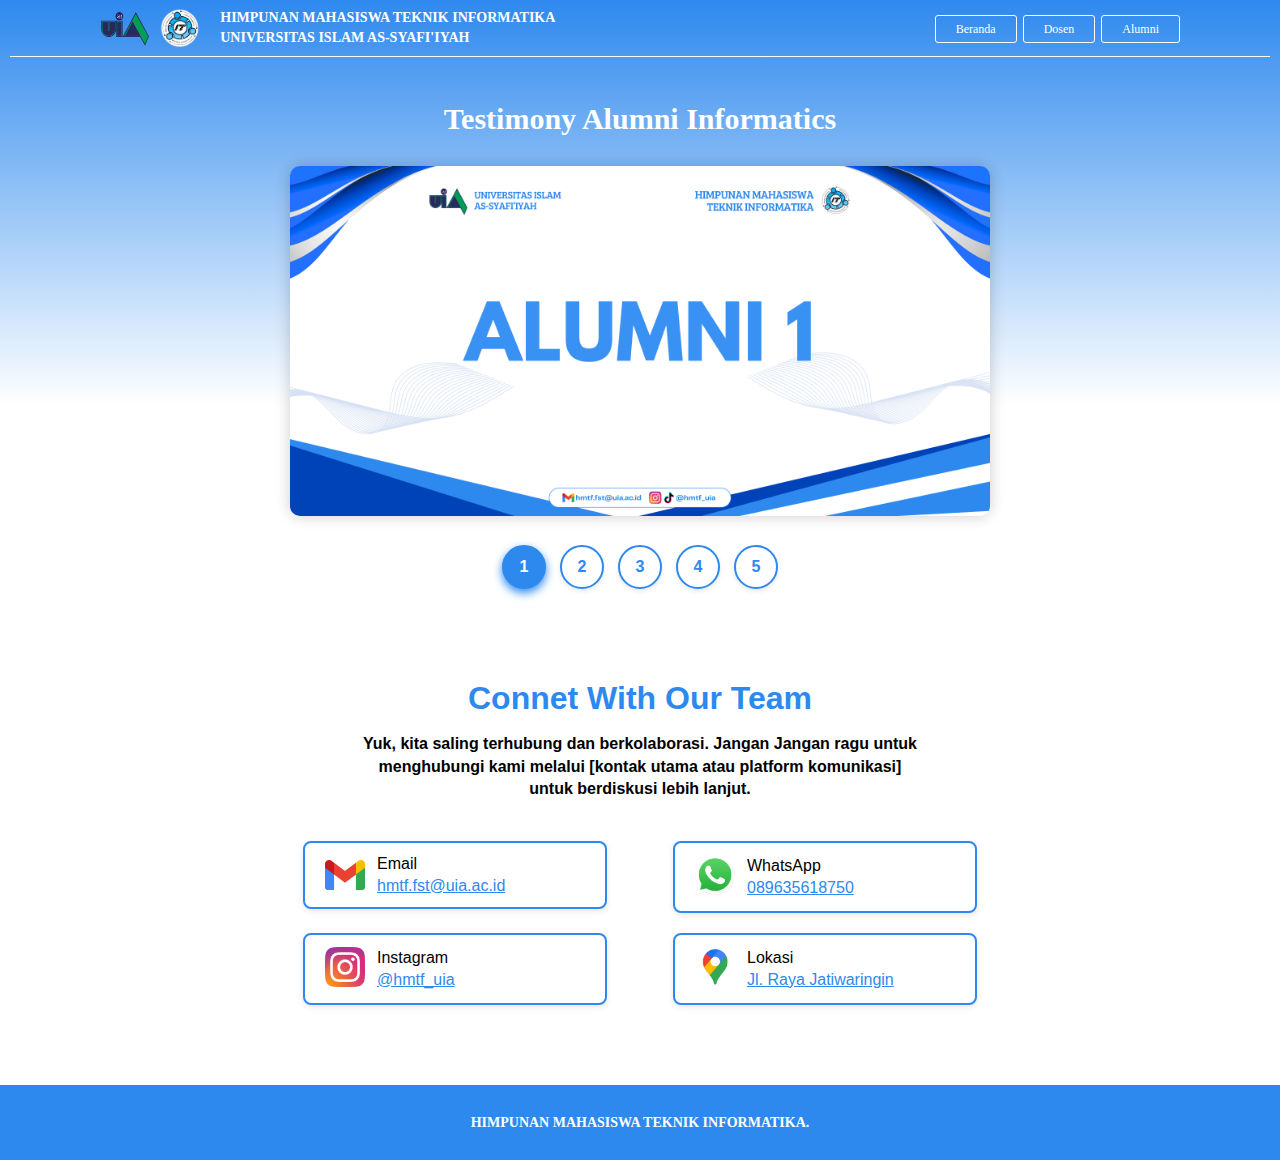
<file: ALUMNI/alumni_1.html>
<!DOCTYPE html>
<html lang="en">
<head>
     <meta charset="UTF-8">
     <meta name="viewport" content="width=device-width, initial-scale=1.0">
     <title>Alumni Informatika Uia</title>
     <link rel="stylesheet" href="../CSS/alumni.css">
</head>
<body> <!-- Body -->
     <!-- Header -->
     <div class="header">
          <div class="icon-header">
               <img src="../asset/Uia.png" alt="" class="logo">
               <img src="../asset/Informatika.png" alt="" class="logo">
               <!-- Teks Di samping logo dalam header -->
               <div class="judul-teks">
                    <h4>HIMPUNAN MAHASISWA TEKNIK INFORMATIKA</h4>
                    <h4>UNIVERSITAS ISLAM AS-SYAFI'IYAH</h4>
               </div>
               <!-- NavBar -->
               <ul class="navbar">
                    <li><a href="../index.html">Beranda</a></li>
                    <li><a href="../DOSEN/dosen.html">Dosen</a></li>
                    <li><a href="../ALUMNI/alumni_1.html">Alumni</a></li>
               </ul>
          </div>
          <div class="garis"><hr></div>
          <!-- main-alumni -->
          <div class="main-alumni">
               <h2>Testimony Alumni Informatics</h2>
               <div class="picture-alumni">
                    <img src="../asset/alumni-1.png" alt="alumni-1">
               </div>
               <div class="picture-alumni">
                    <img src="../asset/alumni-2.png" alt="alumni-2">
               </div>
               <div class="picture-alumni">
                    <img src="../asset/alumni-3.png" alt="alumni-3">
               </div>
               <div class="picture-alumni">
                    <img src="../asset/alumni-4.png" alt="alumni-4">
               </div>
               <div class="picture-alumni">
                    <img src="../asset/alumni-5.png" alt="alumni-5">
               </div>

               <!-- Dots Numbering -->
               <div class="dot-container">
                    <span class="dot" onclick="currentSlide(1)">1</span>
                    <span class="dot" onclick="currentSlide(2)">2</span>
                    <span class="dot" onclick="currentSlide(3)">3</span>
                    <span class="dot" onclick="currentSlide(4)">4</span>
                    <span class="dot" onclick="currentSlide(5)">5</span>
               </div>   
          </div>
          <!-- Contact -->
          <div class="container-contact">
               <h1>Connet With Our Team</h1>
               <h3>Yuk, kita saling terhubung dan berkolaborasi. Jangan Jangan ragu untuk<br>
                    menghubungi kami melalui [kontak utama atau platform komunikasi]<br>
                    untuk berdiskusi lebih lanjut.</h3>
                    <div class="information-contact">
                         <!-- Email -->
                         <div class="email">
                              <div class="card-contact">
                                   <img src="../icon-contact/email.png" alt="">
                                   <div class="info-contact">
                                        <p>Email</p>
                                        <a href="https://wasap.at/eKglDV">hmtf.fst@uia.ac.id</a>
                                   </div>
                              </div>
                         </div>
                         <!-- WhatsApp -->
                         <div class="whatsapp">
                              <div class="card-contact">
                                   <a href="https://wasap.at/eKglDV"><img src="../icon-contact/whatsapp.png" alt=""></a>
                                   <div class="info-contact">
                                        <p><a href="https://wasap.at/eKglDV">WhatsApp</a></p>
                                        <a href="https://wasap.at/eKglDV">089635618750</a>
                                   </div>
                              </div>
                         </div>
                         <!-- Instagram -->
                         <div class="instagram">
                              <div class="card-contact">
                                   <a href="https://www.instagram.com/hmtf_uia/?next=%2F"><img src="../icon-contact/instagram.png" alt=""></a>
                                   <div class="info-contact">
                                        <p><a href="https://www.instagram.com/hmtf_uia/?next=%2F">Instagram</a></p>
                                        <a href="https://www.instagram.com/hmtf_uia/?next=%2F">@hmtf_uia</a>
                                   </div>
                              </div>
                         </div>
                         <!-- Lokasi -->
                         <div class="lokasi">
                              <div class="card-contact">
                                   <a href="https://maps.app.goo.gl/jufPF3qQrmhJ5ao88"><img src="../icon-contact/lokasi.png" alt=""></a>
                                   <div class="info-contact">
                                        <p><a href="https://maps.app.goo.gl/jufPF3qQrmhJ5ao88">Lokasi</a></p>
                                        <a href="https://maps.app.goo.gl/jufPF3qQrmhJ5ao88">Jl. Raya Jatiwaringin</a>
                                   </div>
                              </div>
                         </div>
                    </div>
          </div>
          <!-- Footer -->
          <div class="footer">
               <p><a href="#" id="backToTop">HIMPUNAN MAHASISWA TEKNIK INFORMATIKA.</a></p>
          </div>
     </div>
     
</body>
<script>
let slideIndex = 0;
let timer;

function showSlides() {
  let slides = document.querySelectorAll(".pinture-alumni, .picture-alumni");
  let dots = document.querySelectorAll(".dot");

  // Sembunyikan semua slide
  slides.forEach(slide => slide.style.display = "none");
  dots.forEach(dot => dot.classList.remove("active"));

  slideIndex++;
  if (slideIndex > slides.length) slideIndex = 1;

  slides[slideIndex - 1].style.display = "block";
  dots[slideIndex - 1].classList.add("active");

  timer = setTimeout(showSlides, 5000); // 5 detik
}

function currentSlide(n) {
  clearTimeout(timer); // stop otomatis saat klik dot
  slideIndex = n - 1;
  showSlides();
}

window.onload = showSlides;
</script>
</html>
</file>
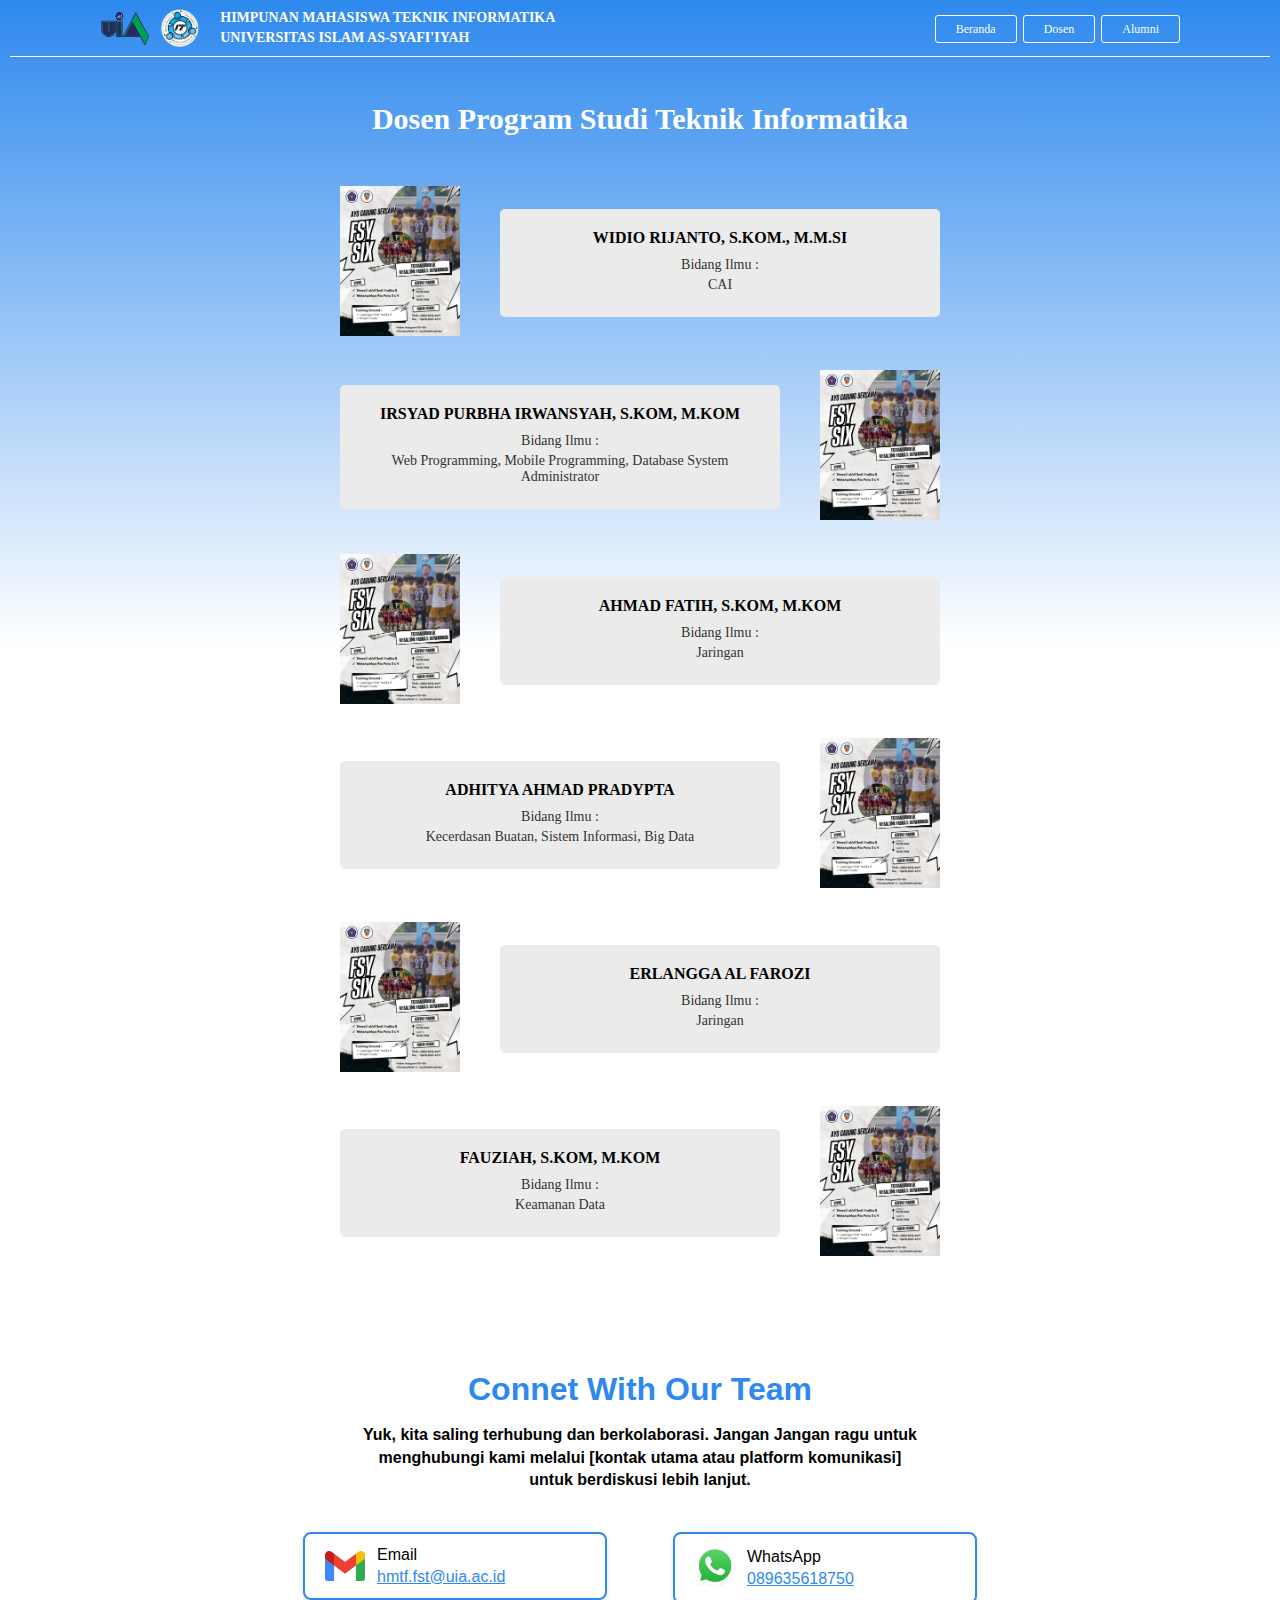
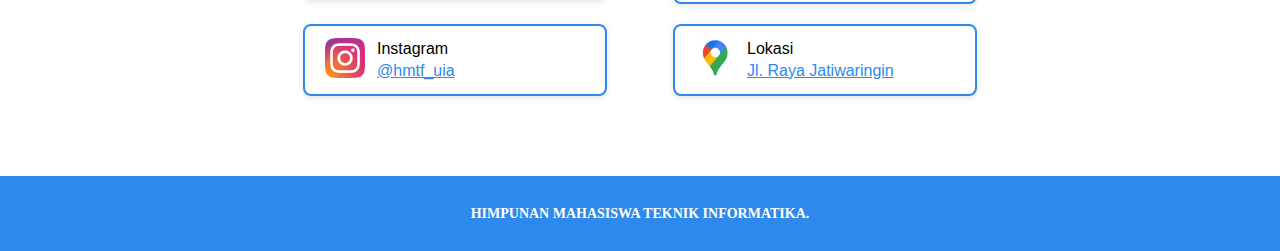
<file: DOSEN/dosen.html>
<!DOCTYPE html>
<html lang="en">
<head>
     <meta charset="UTF-8">
     <meta name="viewport" content="width=device-width, initial-scale=1.0">
     <title>Dosen Informatika Uia</title>
     <link rel="stylesheet" href="../CSS/dosen.css">
</head>
<body> <!-- BODY -->
     <!-- HEADER -->
     <div class="header">
          <div class="icon-header">
               <img src="../asset/Uia.png" alt="" class="logo">
               <img src="../asset/Informatika.png" alt="" class="logo">
               <!-- Teks Di samping logo dalam header -->
               <div class="judul-teks">
                    <h4>HIMPUNAN MAHASISWA TEKNIK INFORMATIKA</h4>
                    <h4>UNIVERSITAS ISLAM AS-SYAFI'IYAH</h4>
               </div>
               <!-- NavBar -->
               <ul class="navbar">
                    <li><a href="../index.html">Beranda</a></li>
                    <li><a href="Dosen.html">Dosen</a></li>
                    <li><a href="../ALUMNI/alumni_1.html">Alumni</a></li>
               </ul>
          </div>
          <div class="garis"><hr></div>

          <!-- Tampilan Dosen -->
          <div class="main-content">
               <div class="dosen">
                    <h2>Dosen Program Studi Teknik Informatika</h2>
               </div>
               <!-- dosen Pak Widio kiri -->
               <div class="dosen-1">
                    <div class="picture">
                         <img src="../asset/FSY - SIX  YADIKA.png" alt="">
                    </div>
                    <div class="info-dosen">
                         <h2>Widio Rijanto, S.Kom., M.M.Si</h2>
                         <p>Bidang Ilmu :</p>
                         <p>CAI</p>
                    </div>
               </div>
               <!-- dosen Pak Irsyad kanan -->
               <div class="dosen-2">
                    <div class="info-dosen">
                         <h2>Irsyad Purbha Irwansyah, S.Kom, M.Kom</h2>
                         <p>Bidang Ilmu :</p>
                         <p>Web Programming, Mobile Programming, Database System Administrator</p>
                    </div>
                    <div class="picture">
                         <img src="../asset/FSY - SIX  YADIKA.png" alt="">
                    </div>
               </div>
               <!-- dosen Pak Fatih kiri -->
               <div class="dosen-3">
                    <div class="picture">
                         <img src="../asset/FSY - SIX  YADIKA.png" alt="">
                    </div>
                    <div class="info-dosen">
                         <h2>Ahmad Fatih, S.Kom, M.Kom</h2>
                         <p>Bidang Ilmu :</p>
                         <p>Jaringan</p>
                    </div>
               </div>
               <!-- dosen Pak Adhitya kanan -->
               <div class="dosen-4">
                    <div class="info-dosen">
                         <h2>Adhitya Ahmad Pradypta</h2>
                         <p>Bidang Ilmu :</p>
                         <p>Kecerdasan Buatan, Sistem Informasi, Big Data</p>
                    </div>
                    <div class="picture">
                         <img src="../asset/FSY - SIX  YADIKA.png" alt="">
                    </div>
               </div>
               <!-- Pak Erlangga kiri -->
               <div class="dosen-5">
                    <div class="picture">
                         <img src="../asset/FSY - SIX  YADIKA.png" alt="">
                    </div>
                    <div class="info-dosen">
                         <h2>Erlangga Al Farozi</h2>
                         <p>Bidang Ilmu :</p>
                         <p>Jaringan</p>
                    </div>
               </div>
               <!-- Bu Fauziah kanan -->
                <div class="dosen-6">
                    <div class="info-dosen">
                         <h2>Fauziah, S.Kom, M.Kom</h2>
                         <p>Bidang Ilmu :</p>
                         <p>Keamanan Data</p>
                    </div>
                    <div class="picture">
                         <img src="../asset/FSY - SIX  YADIKA.png" alt="">
                    </div>
               </div>
          </div>
          <!-- Contact -->
          <div class="container-contact">
               <h1>Connet With Our Team</h1>
               <h3>Yuk, kita saling terhubung dan berkolaborasi. Jangan Jangan ragu untuk<br>
                    menghubungi kami melalui [kontak utama atau platform komunikasi]<br>
                    untuk berdiskusi lebih lanjut.</h3>
                    <div class="information-contact">
                         <!-- Email -->
                         <div class="email">
                              <div class="card-contact">
                                   <img src="../icon-contact/email.png" alt="">
                                   <div class="info-contact">
                                        <p>Email</p>
                                        <a href="https://wasap.at/eKglDV">hmtf.fst@uia.ac.id</a>
                                   </div>
                              </div>
                         </div>
                         <!-- WhatsApp -->
                         <div class="whatsapp">
                              <div class="card-contact">
                                   <a href="https://wasap.at/eKglDV"><img src="../icon-contact/whatsapp.png" alt=""></a>
                                   <div class="info-contact">
                                        <p><a href="https://wasap.at/eKglDV">WhatsApp</a></p>
                                        <a href="https://wasap.at/eKglDV">089635618750</a>
                                   </div>
                              </div>
                         </div>
                         <!-- Instagram -->
                         <div class="instagram">
                              <div class="card-contact">
                                   <a href="https://www.instagram.com/hmtf_uia/?next=%2F"><img src="../icon-contact/instagram.png" alt=""></a>
                                   <div class="info-contact">
                                        <p><a href="https://www.instagram.com/hmtf_uia/?next=%2F">Instagram</a></p>
                                        <a href="https://www.instagram.com/hmtf_uia/?next=%2F">@hmtf_uia</a>
                                   </div>
                              </div>
                         </div>
                         <!-- Lokasi -->
                         <div class="lokasi">
                              <div class="card-contact">
                                   <a href="https://maps.app.goo.gl/jufPF3qQrmhJ5ao88"><img src="../icon-contact/lokasi.png" alt=""></a>
                                   <div class="info-contact">
                                        <p><a href="https://maps.app.goo.gl/jufPF3qQrmhJ5ao88">Lokasi</a></p>
                                        <a href="https://maps.app.goo.gl/jufPF3qQrmhJ5ao88">Jl. Raya Jatiwaringin</a>
                                   </div>
                              </div>
                         </div>
                    </div>
          </div>
          <!-- Footer -->
          <div class="footer">
               <p><a href="#" id="backToTop">HIMPUNAN MAHASISWA TEKNIK INFORMATIKA.</a></p>
          </div>
     </div>
     
</body>
</html>
</file>
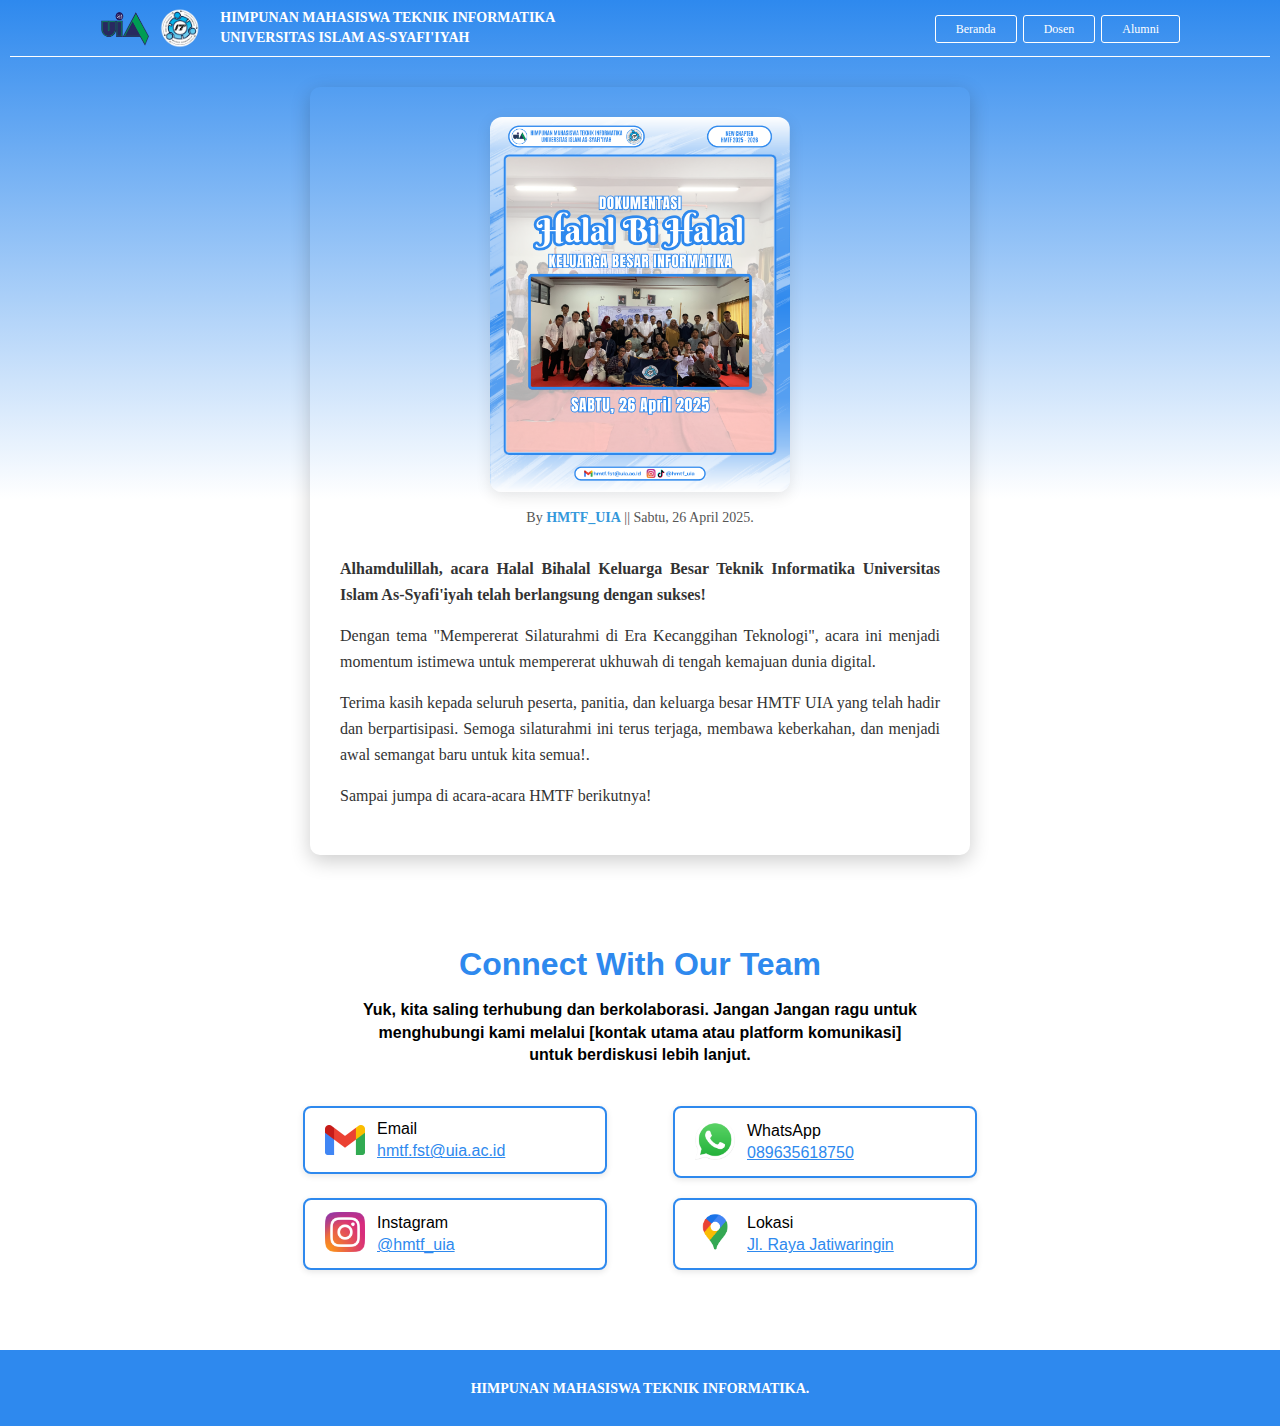
<file: KONTEN/Card_1.html>
<!DOCTYPE html>
<html lang="en">
<head>
     <meta charset="UTF-8">
     <meta name="viewport" content="width=device-width, initial-scale=1.0">
     <title>Halal Bihalal Teknik Informatika 2025.</title>
     <link rel="stylesheet" href="../CSS/CardContent.css">
</head>
<body> <!-- body -->
     <!-- Header -->
     <div class="header">
          <div class="icon-header">
               <img src="../asset/Uia.png" alt="" class="logo">
               <img src="../asset/Informatika.png" alt="" class="logo">
               <!-- Teks Di samping logo dalam header -->
               <div class="judul-teks">
                    <h4>HIMPUNAN MAHASISWA TEKNIK INFORMATIKA</h4>
                    <h4>UNIVERSITAS ISLAM AS-SYAFI'IYAH</h4>
               </div>
               <!-- NavBar -->
                <ul class="navbar">
                    <li><a href="../index.html">Beranda</a></li>
                    <li><a href="../DOSEN/dosen.html">Dosen</a></li>
                    <li><a href="Alumni.html">Alumni</a></li>
                </ul>
          </div>
          <div class="garis"><hr></div>

          <!-- MAIN-CONTENT -->
          <div class="main-content">
               <div class="card">
                    <img src="../konten-information/Dok.Hbh.png" alt="">
                    <div class="label-by">
                         <p>By <a href="">HMTF_UIA</a> || Sabtu, 26 April 2025.</p>
                    </div>
               </div>
               <!--  -->
               <div class="information">
                    <p>Alhamdulillah, acara Halal Bihalal Keluarga Besar Teknik Informatika Universitas Islam As-Syafi'iyah telah berlangsung dengan sukses!</p>
                    <p>Dengan tema "Mempererat Silaturahmi di Era Kecanggihan Teknologi", acara ini menjadi momentum istimewa untuk mempererat ukhuwah di tengah kemajuan dunia digital.</p>
                    <p>Terima kasih kepada seluruh peserta, panitia, dan keluarga besar HMTF UIA yang telah hadir dan berpartisipasi. Semoga silaturahmi ini terus terjaga, membawa keberkahan, dan menjadi awal semangat baru untuk kita semua!.</p>
                    <p>Sampai jumpa di acara-acara HMTF berikutnya!</p>
               </div>
          </div>

          <!-- Contact -->
          <div class="container-contact">
               <h1>Connect With Our Team</h1>
               <h3>Yuk, kita saling terhubung dan berkolaborasi. Jangan Jangan ragu untuk<br>
                    menghubungi kami melalui [kontak utama atau platform komunikasi]<br>
                    untuk berdiskusi lebih lanjut.</h3>
                    <div class="information-contact">
                         <!-- Email -->
                         <div class="email">
                              <div class="card-contact">
                                   <img src="../icon-contact/email.png" alt="">
                                   <div class="info-contact">
                                        <p>Email</p>
                                        <a href="https://wasap.at/eKglDV">hmtf.fst@uia.ac.id</a>
                                   </div>
                              </div>
                         </div>
                         <!-- WhatsApp -->
                         <div class="whatsapp">
                              <div class="card-contact">
                                   <a href="https://wasap.at/eKglDV"><img src="../icon-contact/whatsapp.png" alt=""></a>
                                   <div class="info-contact">
                                        <p><a href="https://wasap.at/eKglDV">WhatsApp</a></p>
                                        <a href="https://wasap.at/eKglDV">089635618750</a>
                                   </div>
                              </div>
                         </div>
                         <!-- Instagram -->
                         <div class="instagram">
                              <div class="card-contact">
                                   <a href="https://www.instagram.com/hmtf_uia/?next=%2F"><img src="../icon-contact/instagram.png" alt=""></a>
                                   <div class="info-contact">
                                        <p><a href="https://www.instagram.com/hmtf_uia/?next=%2F">Instagram</a></p>
                                        <a href="https://www.instagram.com/hmtf_uia/?next=%2F">@hmtf_uia</a>
                                   </div>
                              </div>
                         </div>
                         <!-- Lokasi -->
                         <div class="lokasi">
                              <div class="card-contact">
                                   <a href="https://maps.app.goo.gl/jufPF3qQrmhJ5ao88"><img src="../icon-contact/lokasi.png" alt=""></a>
                                   <div class="info-contact">
                                        <p><a href="https://maps.app.goo.gl/jufPF3qQrmhJ5ao88">Lokasi</a></p>
                                        <a href="https://maps.app.goo.gl/jufPF3qQrmhJ5ao88">Jl. Raya Jatiwaringin</a>
                                   </div>
                              </div>
                         </div>
                    </div>
          </div>
          <!-- Footer -->
          <div class="footer">
               <p><a href="#" id="backToTop">HIMPUNAN MAHASISWA TEKNIK INFORMATIKA.</a></p>
          </div>
     </div>
     <script>
     document.getElementById("backToTop").addEventListener("click", function(e) {
     e.preventDefault();
     window.scrollTo({
          top: 0,
          behavior: 'smooth'
     });
     });
     </script>
</body>
</html>
</file>
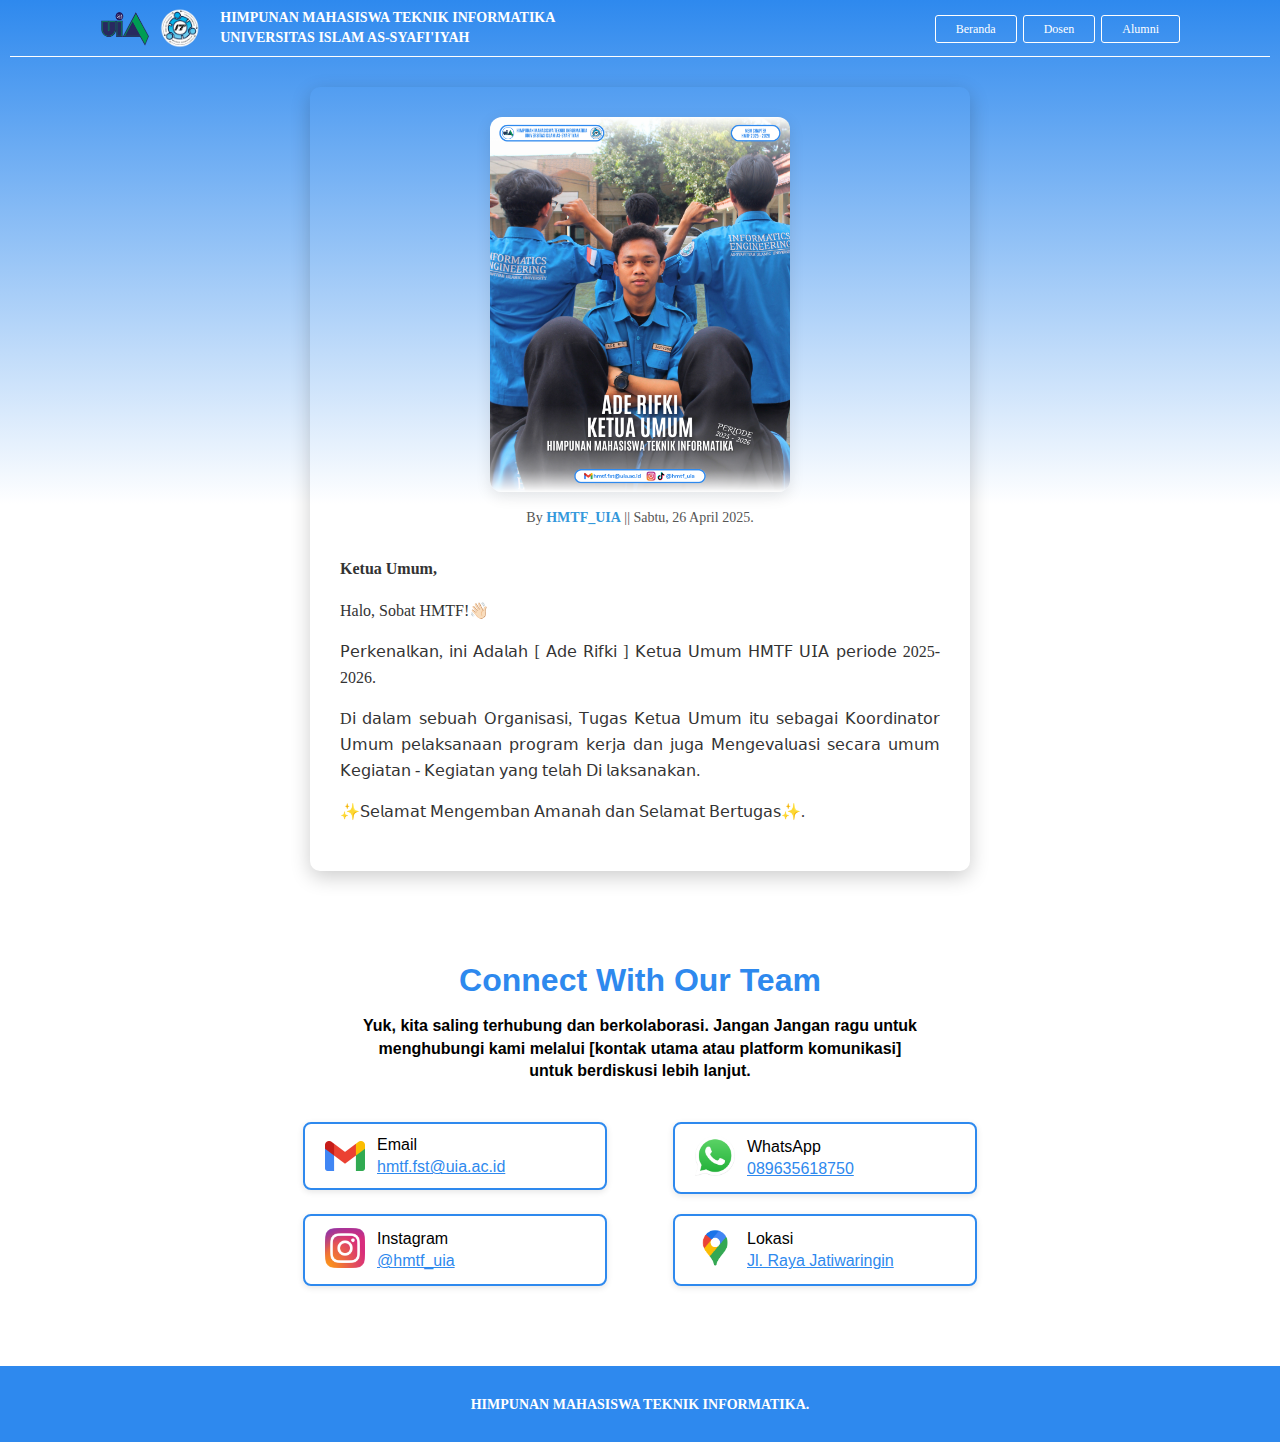
<file: KONTEN/Card_2.html>
<!DOCTYPE html>
<html lang="en">
<head>
     <meta charset="UTF-8">
     <meta name="viewport" content="width=device-width, initial-scale=1.0">
     <title>Ketua Umum HMTF UIA 2025</title>
     <link rel="stylesheet" href="../CSS/CardContent.css">
</head>
<body> <!-- body -->
     <!-- Header -->
     <div class="header">
          <div class="icon-header">
               <img src="../asset/Uia.png" alt="" class="logo">
               <img src="../asset/Informatika.png" alt="" class="logo">
               <!-- Teks Di samping logo dalam header -->
               <div class="judul-teks">
                    <h4>HIMPUNAN MAHASISWA TEKNIK INFORMATIKA</h4>
                    <h4>UNIVERSITAS ISLAM AS-SYAFI'IYAH</h4>
               </div>
               <!-- NavBar -->
                <ul class="navbar">
                    <li><a href="../index.html">Beranda</a></li>
                    <li><a href="../DOSEN/dosen.html">Dosen</a></li>
                    <li><a href="Alumni.html">Alumni</a></li>
                </ul>
          </div>
          <div class="garis"><hr></div>

          <!-- MAIN-CONTENT -->
          <div class="main-content">
               <div class="card">
                    <img src="../konten-information/KAHIM.png " alt="">
                    <div class="label-by">
                         <p>By <a href="">HMTF_UIA</a> || Sabtu, 26 April 2025.</p>
                    </div>
               </div>
               <!--  -->
               <div class="information">
                    <p>Ketua Umum,</p>
                    <p>Halo, Sobat HMTF!👋🏻</p>
                    <p>𝖯𝖾𝗋𝗄𝖾𝗇𝖺𝗅𝗄𝖺𝗇, 𝗂𝗇𝗂 𝖠𝖽𝖺𝗅𝖺𝗁 [ 𝖠𝖽𝖾 𝖱𝗂𝖿𝗄𝗂 ] 𝖪𝖾𝗍𝗎𝖺 𝖴𝗆𝗎𝗆 𝖧𝖬𝖳𝖥 𝖴𝖨𝖠 𝗉𝖾𝗋𝗂𝗈𝖽𝖾 2025-2026.</p>
                    <p>D𝗂 𝖽𝖺𝗅𝖺𝗆 𝗌𝖾𝖻𝗎𝖺𝗁 𝖮𝗋𝗀𝖺𝗇𝗂𝗌𝖺𝗌𝗂, 𝖳𝗎𝗀𝖺𝗌 𝖪𝖾𝗍𝗎𝖺 𝖴𝗆𝗎𝗆 𝗂𝗍𝗎 𝗌𝖾𝖻𝖺𝗀𝖺𝗂 𝖪𝗈𝗈𝗋𝖽𝗂𝗇𝖺𝗍𝗈𝗋 𝖴𝗆𝗎𝗆 𝗉𝖾𝗅𝖺𝗄𝗌𝖺𝗇𝖺𝖺𝗇 𝗉𝗋𝗈𝗀𝗋𝖺𝗆 𝗄𝖾𝗋𝗃𝖺 𝖽𝖺𝗇 𝗃𝗎𝗀𝖺 𝖬𝖾𝗇𝗀𝖾𝗏𝖺𝗅𝗎𝖺𝗌𝗂 𝗌𝖾𝖼𝖺𝗋𝖺 𝗎𝗆𝗎𝗆 𝖪𝖾𝗀𝗂𝖺𝗍𝖺𝗇 - 𝖪𝖾𝗀𝗂𝖺𝗍𝖺𝗇 𝗒𝖺𝗇𝗀 𝗍𝖾𝗅𝖺𝗁 𝖣𝗂 𝗅𝖺𝗄𝗌𝖺𝗇𝖺𝗄𝖺𝗇.</p>
                    <p>✨𝖲𝖾𝗅𝖺𝗆𝖺𝗍 𝖬𝖾𝗇𝗀𝖾𝗆𝖻𝖺𝗇 𝖠𝗆𝖺𝗇𝖺𝗁 𝖽𝖺𝗇 𝖲𝖾𝗅𝖺𝗆𝖺𝗍 𝖡𝖾𝗋𝗍𝗎𝗀𝖺𝗌✨.</p>
               </div>
          </div>

          <!-- Contact -->
          <div class="container-contact">
               <h1>Connect With Our Team</h1>
               <h3>Yuk, kita saling terhubung dan berkolaborasi. Jangan Jangan ragu untuk<br>
                    menghubungi kami melalui [kontak utama atau platform komunikasi]<br>
                    untuk berdiskusi lebih lanjut.</h3>
                    <div class="information-contact">
                         <!-- Email -->
                         <div class="email">
                              <div class="card-contact">
                                   <img src="../icon-contact/email.png" alt="">
                                   <div class="info-contact">
                                        <p>Email</p>
                                        <a href="https://wasap.at/eKglDV">hmtf.fst@uia.ac.id</a>
                                   </div>
                              </div>
                         </div>
                         <!-- WhatsApp -->
                         <div class="whatsapp">
                              <div class="card-contact">
                                   <a href="https://wasap.at/eKglDV"><img src="../icon-contact/whatsapp.png" alt=""></a>
                                   <div class="info-contact">
                                        <p><a href="https://wasap.at/eKglDV">WhatsApp</a></p>
                                        <a href="https://wasap.at/eKglDV">089635618750</a>
                                   </div>
                              </div>
                         </div>
                         <!-- Instagram -->
                         <div class="instagram">
                              <div class="card-contact">
                                   <a href="https://www.instagram.com/hmtf_uia/?next=%2F"><img src="../icon-contact/instagram.png" alt=""></a>
                                   <div class="info-contact">
                                        <p><a href="https://www.instagram.com/hmtf_uia/?next=%2F">Instagram</a></p>
                                        <a href="https://www.instagram.com/hmtf_uia/?next=%2F">@hmtf_uia</a>
                                   </div>
                              </div>
                         </div>
                         <!-- Lokasi -->
                         <div class="lokasi">
                              <div class="card-contact">
                                   <a href="https://maps.app.goo.gl/jufPF3qQrmhJ5ao88"><img src="../icon-contact/lokasi.png" alt=""></a>
                                   <div class="info-contact">
                                        <p><a href="https://maps.app.goo.gl/jufPF3qQrmhJ5ao88">Lokasi</a></p>
                                        <a href="https://maps.app.goo.gl/jufPF3qQrmhJ5ao88">Jl. Raya Jatiwaringin</a>
                                   </div>
                              </div>
                         </div>
                    </div>
          </div>
          <!-- Footer -->
          <div class="footer">
               <p><a href="#" id="backToTop">HIMPUNAN MAHASISWA TEKNIK INFORMATIKA.</a></p>
          </div>
     </div>
     <script>
     document.getElementById("backToTop").addEventListener("click", function(e) {
     e.preventDefault();
     window.scrollTo({
          top: 0,
          behavior: 'smooth'
     });
     });
     </script>
</body>
</html>
</file>
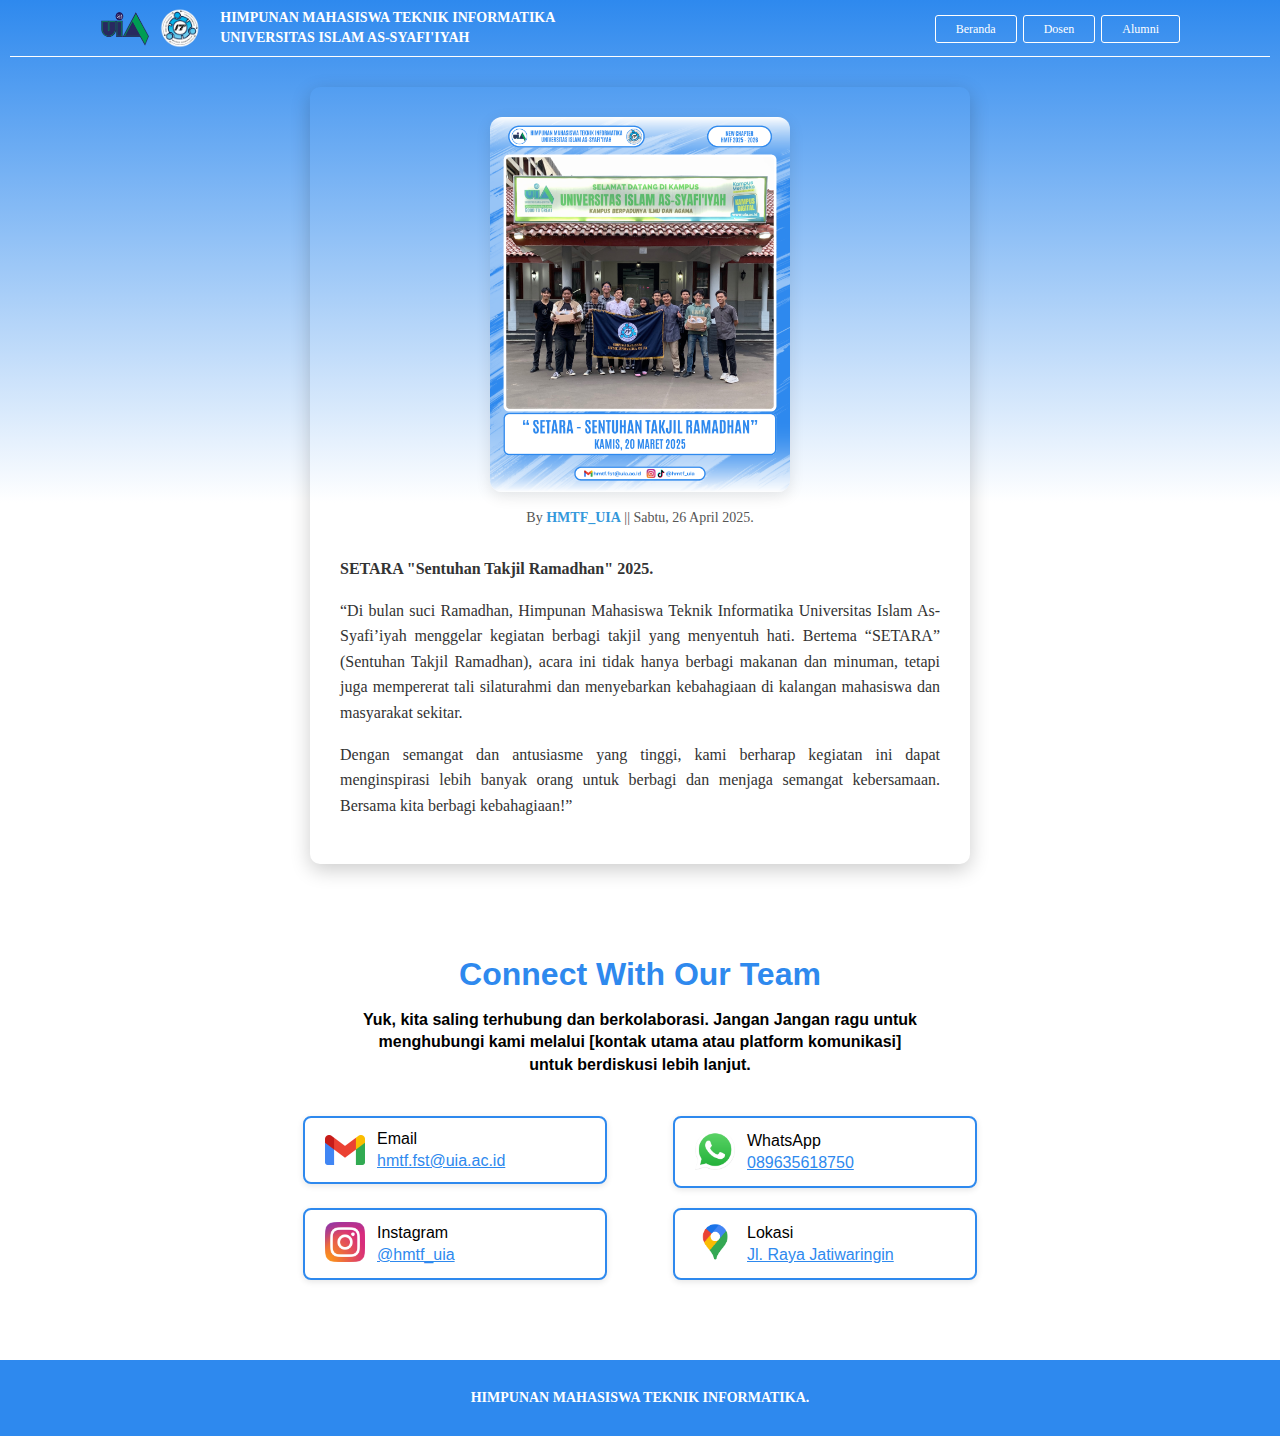
<file: KONTEN/Card_3.html>
<!DOCTYPE html>
<html lang="en">
<head>
     <meta charset="UTF-8">
     <meta name="viewport" content="width=device-width, initial-scale=1.0">
     <title>SETARA "Sentuhan Takjil Ramadhan" 2025.</title>
     <link rel="stylesheet" href="../CSS/CardContent.css">
</head>
<body> <!-- body -->
     <!-- Header -->
     <div class="header">
          <div class="icon-header">
               <img src="../asset/Uia.png" alt="" class="logo">
               <img src="../asset/Informatika.png" alt="" class="logo">
               <!-- Teks Di samping logo dalam header -->
               <div class="judul-teks">
                    <h4>HIMPUNAN MAHASISWA TEKNIK INFORMATIKA</h4>
                    <h4>UNIVERSITAS ISLAM AS-SYAFI'IYAH</h4>
               </div>
               <!-- NavBar -->
                <ul class="navbar">
                    <li><a href="../index.html">Beranda</a></li>
                    <li><a href="../DOSEN/dosen.html">Dosen</a></li>
                    <li><a href="Alumni.html">Alumni</a></li>
                </ul>
          </div>
          <div class="garis"><hr></div>

          <!-- MAIN-CONTENT -->
          <div class="main-content">
               <div class="card">
                    <img src="../konten-information/SETARA.png" alt="">
                    <div class="label-by">
                         <p>By <a href="">HMTF_UIA</a> || Sabtu, 26 April 2025.</p>
                    </div>
               </div>
               <!--  -->
               <div class="information">
                    <p>SETARA "Sentuhan Takjil Ramadhan" 2025.</p>
                    <p>“Di bulan suci Ramadhan, Himpunan Mahasiswa Teknik Informatika Universitas Islam As-Syafi’iyah
                         menggelar kegiatan berbagi takjil yang menyentuh hati. Bertema “SETARA” (Sentuhan Takjil Ramadhan), 
                         acara ini tidak hanya berbagi makanan dan minuman, tetapi juga mempererat tali silaturahmi dan 
                         menyebarkan kebahagiaan di kalangan mahasiswa dan masyarakat sekitar.</p>
                    <p>Dengan semangat dan antusiasme yang tinggi, kami berharap kegiatan ini dapat 
                         menginspirasi lebih banyak orang untuk berbagi dan menjaga semangat kebersamaan. 
                         Bersama kita berbagi kebahagiaan!”</p>
               </div>
          </div>

          <!-- Contact -->
          <div class="container-contact">
               <h1>Connect With Our Team</h1>
               <h3>Yuk, kita saling terhubung dan berkolaborasi. Jangan Jangan ragu untuk<br>
                    menghubungi kami melalui [kontak utama atau platform komunikasi]<br>
                    untuk berdiskusi lebih lanjut.</h3>
                    <div class="information-contact">
                         <!-- Email -->
                         <div class="email">
                              <div class="card-contact">
                                   <img src="../icon-contact/email.png" alt="">
                                   <div class="info-contact">
                                        <p>Email</p>
                                        <a href="https://wasap.at/eKglDV">hmtf.fst@uia.ac.id</a>
                                   </div>
                              </div>
                         </div>
                         <!-- WhatsApp -->
                         <div class="whatsapp">
                              <div class="card-contact">
                                   <a href="https://wasap.at/eKglDV"><img src="../icon-contact/whatsapp.png" alt=""></a>
                                   <div class="info-contact">
                                        <p><a href="https://wasap.at/eKglDV">WhatsApp</a></p>
                                        <a href="https://wasap.at/eKglDV">089635618750</a>
                                   </div>
                              </div>
                         </div>
                         <!-- Instagram -->
                         <div class="instagram">
                              <div class="card-contact">
                                   <a href="https://www.instagram.com/hmtf_uia/?next=%2F"><img src="../icon-contact/instagram.png" alt=""></a>
                                   <div class="info-contact">
                                        <p><a href="https://www.instagram.com/hmtf_uia/?next=%2F">Instagram</a></p>
                                        <a href="https://www.instagram.com/hmtf_uia/?next=%2F">@hmtf_uia</a>
                                   </div>
                              </div>
                         </div>
                         <!-- Lokasi -->
                         <div class="lokasi">
                              <div class="card-contact">
                                   <a href="https://maps.app.goo.gl/jufPF3qQrmhJ5ao88"><img src="../icon-contact/lokasi.png" alt=""></a>
                                   <div class="info-contact">
                                        <p><a href="https://maps.app.goo.gl/jufPF3qQrmhJ5ao88">Lokasi</a></p>
                                        <a href="https://maps.app.goo.gl/jufPF3qQrmhJ5ao88">Jl. Raya Jatiwaringin</a>
                                   </div>
                              </div>
                         </div>
                    </div>
          </div>
          <!-- Footer -->
          <div class="footer">
               <p><a href="#" id="backToTop">HIMPUNAN MAHASISWA TEKNIK INFORMATIKA.</a></p>
          </div>
     </div>
     <script>
     document.getElementById("backToTop").addEventListener("click", function(e) {
     e.preventDefault();
     window.scrollTo({
          top: 0,
          behavior: 'smooth'
     });
     });
     </script>
</body>
</html>
</file>
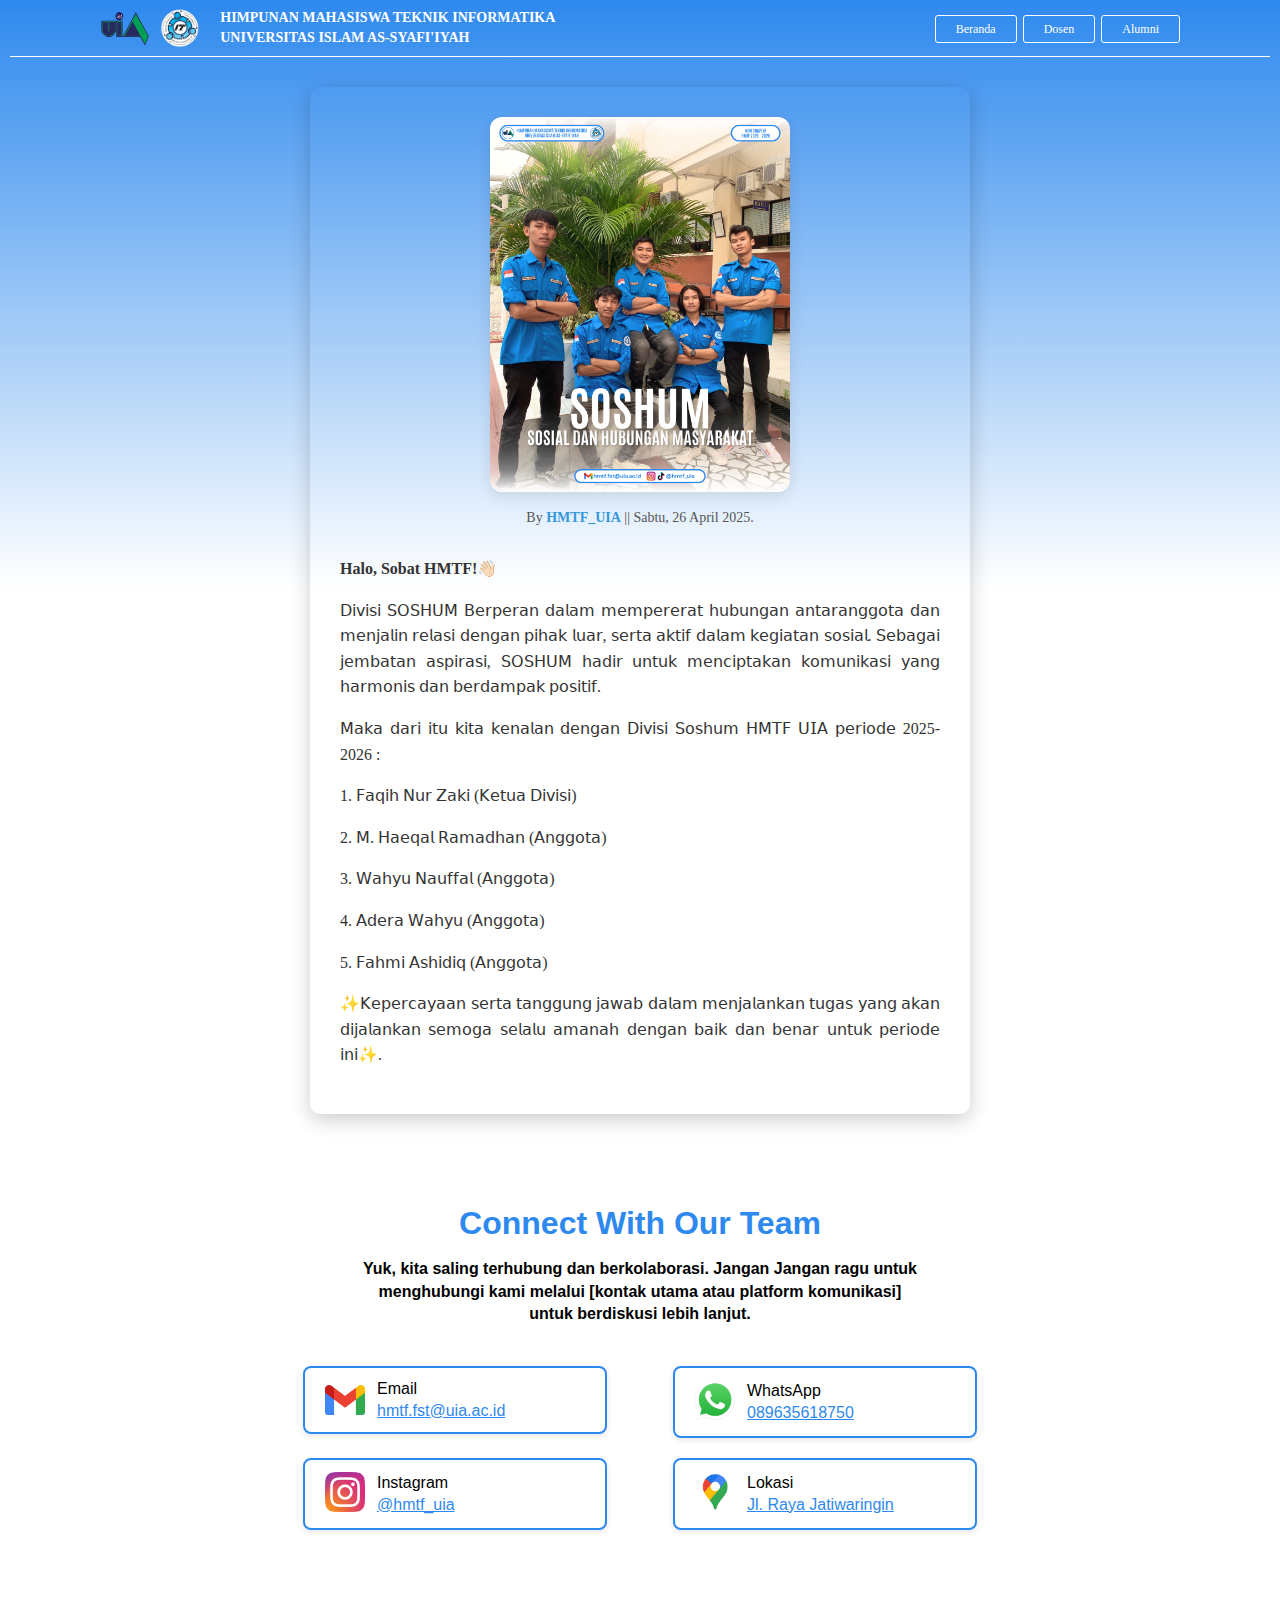
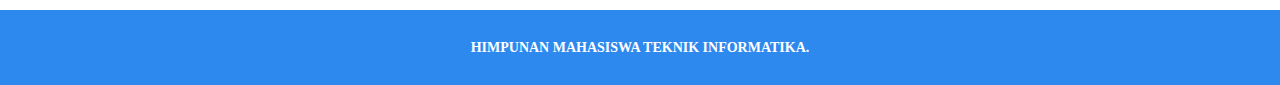
<file: KONTEN/Card_4.html>
<!DOCTYPE html>
<html lang="en">
<head>
     <meta charset="UTF-8">
     <meta name="viewport" content="width=device-width, initial-scale=1.0">
     <title>Divisi Sosial Hubungan Masyarakat.</title>
     <link rel="stylesheet" href="../CSS/CardContent.css">
</head>
<body> <!-- body -->
     <!-- Header -->
     <div class="header">
          <div class="icon-header">
               <img src="../asset/Uia.png" alt="" class="logo">
               <img src="../asset/Informatika.png" alt="" class="logo">
               <!-- Teks Di samping logo dalam header -->
               <div class="judul-teks">
                    <h4>HIMPUNAN MAHASISWA TEKNIK INFORMATIKA</h4>
                    <h4>UNIVERSITAS ISLAM AS-SYAFI'IYAH</h4>
               </div>
               <!-- NavBar -->
                <ul class="navbar">
                    <li><a href="../index.html">Beranda</a></li>
                    <li><a href="../DOSEN/dosen.html">Dosen</a></li>
                    <li><a href="Alumni.html">Alumni</a></li>
                </ul>
          </div>
          <div class="garis"><hr></div>

          <!-- MAIN-CONTENT -->
          <div class="main-content">
               <div class="card">
                    <img src="../konten-information/SOSHUM.png" alt="">
                    <div class="label-by">
                         <p>By <a href="">HMTF_UIA</a> || Sabtu, 26 April 2025.</p>
                    </div>
               </div>
               <!--  -->
               <div class="information">
                    <p>Halo, Sobat HMTF!👋🏻</p>
                    <p>𝖣𝗂𝗏𝗂𝗌𝗂 𝖲𝖮𝖲𝖧𝖴𝖬 𝖡𝖾𝗋𝗉𝖾𝗋𝖺𝗇 𝖽𝖺𝗅𝖺𝗆 𝗆𝖾𝗆𝗉𝖾𝗋𝖾𝗋𝖺𝗍 𝗁𝗎𝖻𝗎𝗇𝗀𝖺𝗇 𝖺𝗇𝗍𝖺𝗋𝖺𝗇𝗀𝗀𝗈𝗍𝖺 𝖽𝖺𝗇 𝗆𝖾𝗇𝗃𝖺𝗅𝗂𝗇 
                         𝗋𝖾𝗅𝖺𝗌𝗂 𝖽𝖾𝗇𝗀𝖺𝗇 𝗉𝗂𝗁𝖺𝗄 𝗅𝗎𝖺𝗋, 𝗌𝖾𝗋𝗍𝖺 𝖺𝗄𝗍𝗂𝖿 𝖽𝖺𝗅𝖺𝗆 𝗄𝖾𝗀𝗂𝖺𝗍𝖺𝗇 𝗌𝗈𝗌𝗂𝖺𝗅. 𝖲𝖾𝖻𝖺𝗀𝖺𝗂 𝗃𝖾𝗆𝖻𝖺𝗍𝖺𝗇 𝖺𝗌𝗉𝗂𝗋𝖺𝗌𝗂, 
                         𝖲𝖮𝖲𝖧𝖴𝖬 𝗁𝖺𝖽𝗂𝗋 𝗎𝗇𝗍𝗎𝗄 𝗆𝖾𝗇𝖼𝗂𝗉𝗍𝖺𝗄𝖺𝗇 𝗄𝗈𝗆𝗎𝗇𝗂𝗄𝖺𝗌𝗂 𝗒𝖺𝗇𝗀 𝗁𝖺𝗋𝗆𝗈𝗇𝗂𝗌 𝖽𝖺𝗇 𝖻𝖾𝗋𝖽𝖺𝗆𝗉𝖺𝗄 𝗉𝗈𝗌𝗂𝗍𝗂𝖿.</p>
                    <p>𝖬𝖺𝗄𝖺 𝖽𝖺𝗋𝗂 𝗂𝗍𝗎 𝗄𝗂𝗍𝖺 𝗄𝖾𝗇𝖺𝗅𝖺𝗇 𝖽𝖾𝗇𝗀𝖺𝗇 𝖣𝗂𝗏𝗂𝗌𝗂 𝖲𝗈𝗌𝗁𝗎𝗆 𝖧𝖬𝖳𝖥 𝖴𝖨𝖠 𝗉𝖾𝗋𝗂𝗈𝖽𝖾 2025-2026 :</p>
                    <p>1. 𝖥𝖺𝗊𝗂𝗁 𝖭𝗎𝗋 𝖹𝖺𝗄𝗂 (𝖪𝖾𝗍𝗎𝖺 𝖣𝗂𝗏𝗂𝗌𝗂)</p>
                    <p>2. 𝖬. 𝖧𝖺𝖾𝗊𝖺𝗅 𝖱𝖺𝗆𝖺𝖽𝗁𝖺𝗇 (𝖠𝗇𝗀𝗀𝗈𝗍𝖺)</p>
                    <p>3. 𝖶𝖺𝗁𝗒𝗎 𝖭𝖺𝗎𝖿𝖿𝖺𝗅 (𝖠𝗇𝗀𝗀𝗈𝗍𝖺)</p>
                    <p>4. 𝖠𝖽𝖾𝗋𝖺 𝖶𝖺𝗁𝗒𝗎 (𝖠𝗇𝗀𝗀𝗈𝗍𝖺)</p>
                    <p>5. 𝖥𝖺𝗁𝗆𝗂 𝖠𝗌𝗁𝗂𝖽𝗂𝗊 (𝖠𝗇𝗀𝗀𝗈𝗍𝖺)</p>
                    <p>✨𝖪𝖾𝗉𝖾𝗋𝖼𝖺𝗒𝖺𝖺𝗇 𝗌𝖾𝗋𝗍𝖺 𝗍𝖺𝗇𝗀𝗀𝗎𝗇𝗀 𝗃𝖺𝗐𝖺𝖻 𝖽𝖺𝗅𝖺𝗆 𝗆𝖾𝗇𝗃𝖺𝗅𝖺𝗇𝗄𝖺𝗇 𝗍𝗎𝗀𝖺𝗌 𝗒𝖺𝗇𝗀 𝖺𝗄𝖺𝗇 𝖽𝗂𝗃𝖺𝗅𝖺𝗇𝗄𝖺𝗇 𝗌𝖾𝗆𝗈𝗀𝖺 𝗌𝖾𝗅𝖺𝗅𝗎 𝖺𝗆𝖺𝗇𝖺𝗁 𝖽𝖾𝗇𝗀𝖺𝗇 𝖻𝖺𝗂𝗄 𝖽𝖺𝗇 𝖻𝖾𝗇𝖺𝗋 𝗎𝗇𝗍𝗎𝗄 𝗉𝖾𝗋𝗂𝗈𝖽𝖾 𝗂𝗇𝗂✨.</p>
               </div>
          </div>

          <!-- Contact -->
          <div class="container-contact">
               <h1>Connect With Our Team</h1>
               <h3>Yuk, kita saling terhubung dan berkolaborasi. Jangan Jangan ragu untuk<br>
                    menghubungi kami melalui [kontak utama atau platform komunikasi]<br>
                    untuk berdiskusi lebih lanjut.</h3>
                    <div class="information-contact">
                         <!-- Email -->
                         <div class="email">
                              <div class="card-contact">
                                   <img src="../icon-contact/email.png" alt="">
                                   <div class="info-contact">
                                        <p>Email</p>
                                        <a href="https://wasap.at/eKglDV">hmtf.fst@uia.ac.id</a>
                                   </div>
                              </div>
                         </div>
                         <!-- WhatsApp -->
                         <div class="whatsapp">
                              <div class="card-contact">
                                   <a href="https://wasap.at/eKglDV"><img src="../icon-contact/whatsapp.png" alt=""></a>
                                   <div class="info-contact">
                                        <p><a href="https://wasap.at/eKglDV">WhatsApp</a></p>
                                        <a href="https://wasap.at/eKglDV">089635618750</a>
                                   </div>
                              </div>
                         </div>
                         <!-- Instagram -->
                         <div class="instagram">
                              <div class="card-contact">
                                   <a href="https://www.instagram.com/hmtf_uia/?next=%2F"><img src="../icon-contact/instagram.png" alt=""></a>
                                   <div class="info-contact">
                                        <p><a href="https://www.instagram.com/hmtf_uia/?next=%2F">Instagram</a></p>
                                        <a href="https://www.instagram.com/hmtf_uia/?next=%2F">@hmtf_uia</a>
                                   </div>
                              </div>
                         </div>
                         <!-- Lokasi -->
                         <div class="lokasi">
                              <div class="card-contact">
                                   <a href="https://maps.app.goo.gl/jufPF3qQrmhJ5ao88"><img src="../icon-contact/lokasi.png" alt=""></a>
                                   <div class="info-contact">
                                        <p><a href="https://maps.app.goo.gl/jufPF3qQrmhJ5ao88">Lokasi</a></p>
                                        <a href="https://maps.app.goo.gl/jufPF3qQrmhJ5ao88">Jl. Raya Jatiwaringin</a>
                                   </div>
                              </div>
                         </div>
                    </div>
          </div>
          <!-- Footer -->
          <div class="footer">
               <p><a href="#" id="backToTop">HIMPUNAN MAHASISWA TEKNIK INFORMATIKA.</a></p>
          </div>
     </div>
     <script>
     document.getElementById("backToTop").addEventListener("click", function(e) {
     e.preventDefault();
     window.scrollTo({
          top: 0,
          behavior: 'smooth'
     });
     });
     </script>
</body>
</html>
</file>
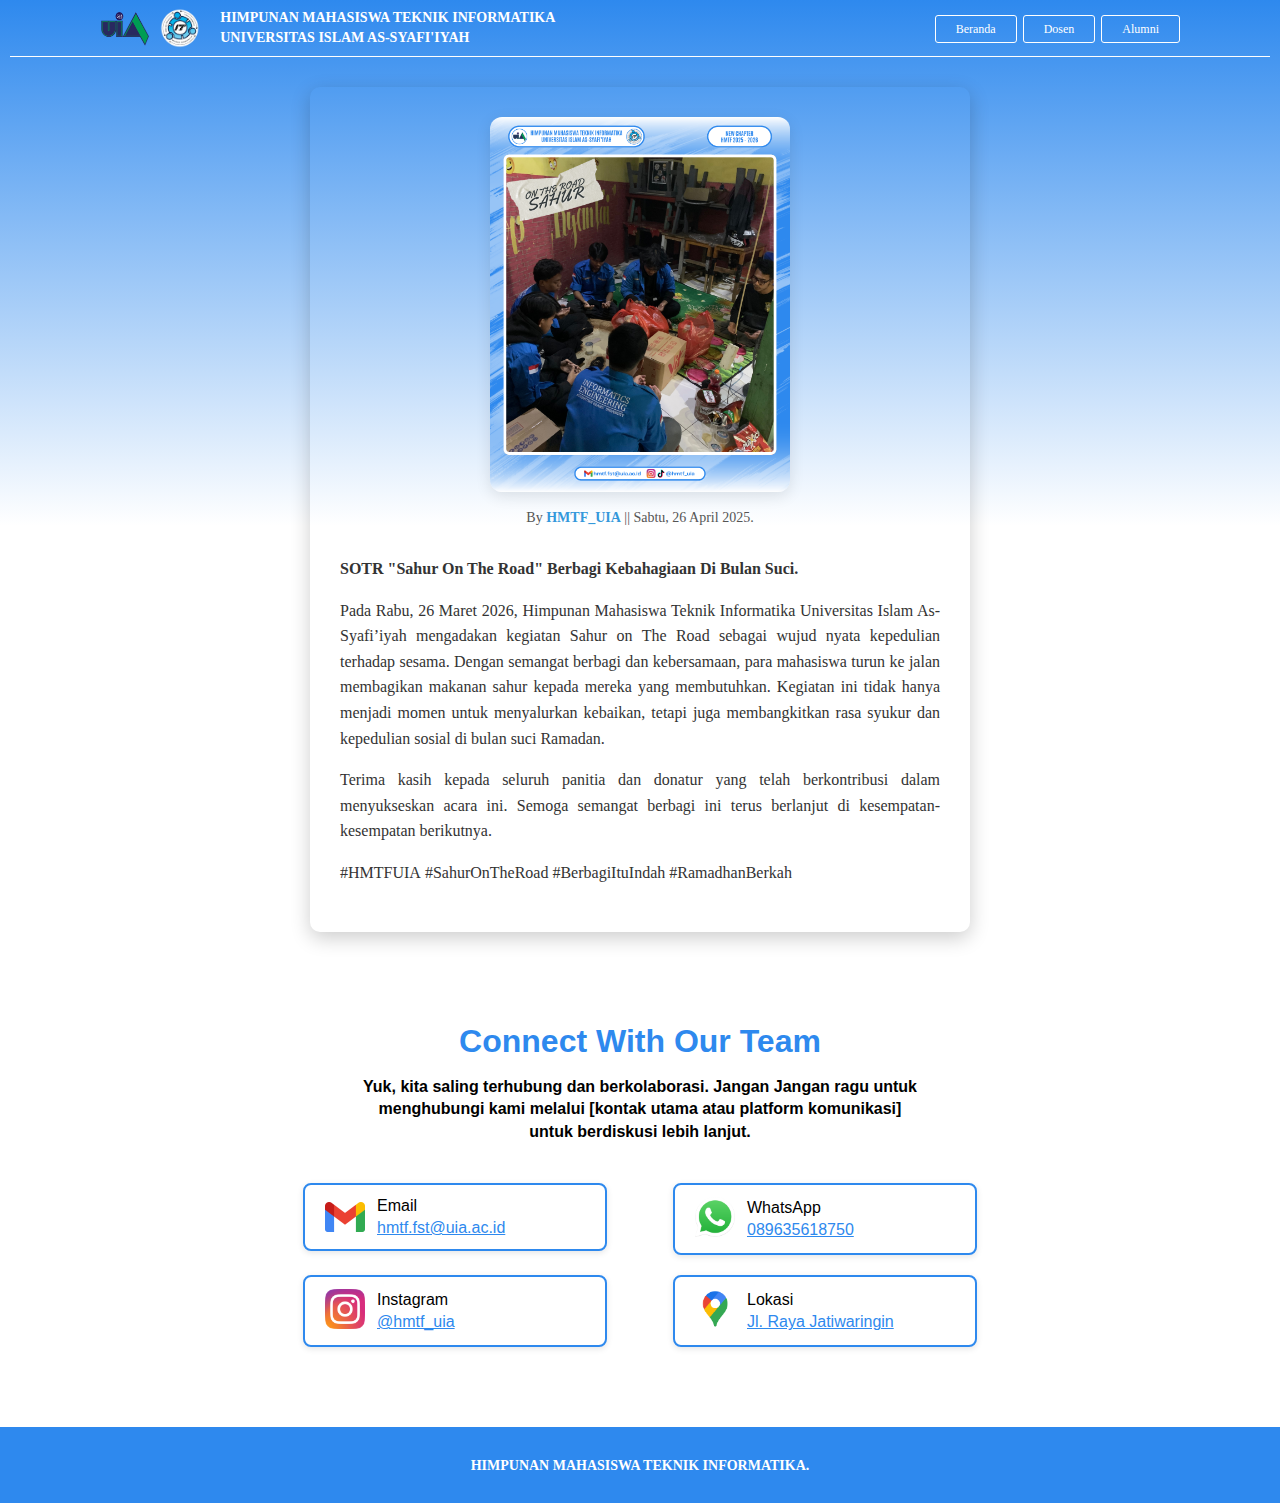
<file: KONTEN/Card_5.html>
<!DOCTYPE html>
<html lang="en">
<head>
     <meta charset="UTF-8">
     <meta name="viewport" content="width=device-width, initial-scale=1.0">
     <title>SOTR "Sahur On The Road" HMTF UIA.</title>
     <link rel="stylesheet" href="../CSS/CardContent.css">
</head>
<body> <!-- body -->
     <!-- Header -->
     <div class="header">
          <div class="icon-header">
               <img src="../asset/Uia.png" alt="" class="logo">
               <img src="../asset/Informatika.png" alt="" class="logo">
               <!-- Teks Di samping logo dalam header -->
               <div class="judul-teks">
                    <h4>HIMPUNAN MAHASISWA TEKNIK INFORMATIKA</h4>
                    <h4>UNIVERSITAS ISLAM AS-SYAFI'IYAH</h4>
               </div>
               <!-- NavBar -->
                <ul class="navbar">
                    <li><a href="../index.html">Beranda</a></li>
                    <li><a href="../DOSEN/dosen.html">Dosen</a></li>
                    <li><a href="Alumni.html">Alumni</a></li>
                </ul>
          </div>
          <div class="garis"><hr></div>

          <!-- MAIN-CONTENT -->
          <div class="main-content">
               <div class="card">
                    <img src="../konten-information/SOTR.png" alt="">
                    <div class="label-by">
                         <p>By <a href="">HMTF_UIA</a> || Sabtu, 26 April 2025.</p>
                    </div>
               </div>
               <!--  -->
               <div class="information">
                    <p>SOTR "Sahur On The Road" Berbagi Kebahagiaan Di Bulan Suci. </p>
                    <p>Pada Rabu, 26 Maret 2026, Himpunan Mahasiswa Teknik Informatika Universitas Islam As-Syafi’iyah 
                         mengadakan kegiatan Sahur on The Road sebagai wujud nyata kepedulian terhadap sesama. 
                         Dengan semangat berbagi dan kebersamaan, para mahasiswa turun ke jalan membagikan makanan sahur kepada mereka yang membutuhkan. 
                         Kegiatan ini tidak hanya menjadi momen untuk menyalurkan kebaikan, 
                         tetapi juga membangkitkan rasa syukur dan kepedulian sosial di bulan suci Ramadan.</p>
                    <p>Terima kasih kepada seluruh panitia dan donatur yang telah berkontribusi dalam menyukseskan acara ini. 
                         Semoga semangat berbagi ini terus berlanjut di kesempatan-kesempatan berikutnya.</p>
                    <p>#HMTFUIA #SahurOnTheRoad #BerbagiItuIndah #RamadhanBerkah</p>
               </div>
          </div>

          <!-- Contact -->
          <div class="container-contact">
               <h1>Connect With Our Team</h1>
               <h3>Yuk, kita saling terhubung dan berkolaborasi. Jangan Jangan ragu untuk<br>
                    menghubungi kami melalui [kontak utama atau platform komunikasi]<br>
                    untuk berdiskusi lebih lanjut.</h3>
                    <div class="information-contact">
                         <!-- Email -->
                         <div class="email">
                              <div class="card-contact">
                                   <img src="../icon-contact/email.png" alt="">
                                   <div class="info-contact">
                                        <p>Email</p>
                                        <a href="https://wasap.at/eKglDV">hmtf.fst@uia.ac.id</a>
                                   </div>
                              </div>
                         </div>
                         <!-- WhatsApp -->
                         <div class="whatsapp">
                              <div class="card-contact">
                                   <a href="https://wasap.at/eKglDV"><img src="../icon-contact/whatsapp.png" alt=""></a>
                                   <div class="info-contact">
                                        <p><a href="https://wasap.at/eKglDV">WhatsApp</a></p>
                                        <a href="https://wasap.at/eKglDV">089635618750</a>
                                   </div>
                              </div>
                         </div>
                         <!-- Instagram -->
                         <div class="instagram">
                              <div class="card-contact">
                                   <a href="https://www.instagram.com/hmtf_uia/?next=%2F"><img src="../icon-contact/instagram.png" alt=""></a>
                                   <div class="info-contact">
                                        <p><a href="https://www.instagram.com/hmtf_uia/?next=%2F">Instagram</a></p>
                                        <a href="https://www.instagram.com/hmtf_uia/?next=%2F">@hmtf_uia</a>
                                   </div>
                              </div>
                         </div>
                         <!-- Lokasi -->
                         <div class="lokasi">
                              <div class="card-contact">
                                   <a href="https://maps.app.goo.gl/jufPF3qQrmhJ5ao88"><img src="../icon-contact/lokasi.png" alt=""></a>
                                   <div class="info-contact">
                                        <p><a href="https://maps.app.goo.gl/jufPF3qQrmhJ5ao88">Lokasi</a></p>
                                        <a href="https://maps.app.goo.gl/jufPF3qQrmhJ5ao88">Jl. Raya Jatiwaringin</a>
                                   </div>
                              </div>
                         </div>
                    </div>
          </div>
          <!-- Footer -->
          <div class="footer">
               <p><a href="#" id="backToTop">HIMPUNAN MAHASISWA TEKNIK INFORMATIKA.</a></p>
          </div>
     </div>
     <script>
     document.getElementById("backToTop").addEventListener("click", function(e) {
     e.preventDefault();
     window.scrollTo({
          top: 0,
          behavior: 'smooth'
     });
     });
     </script>
</body>
</html>
</file>
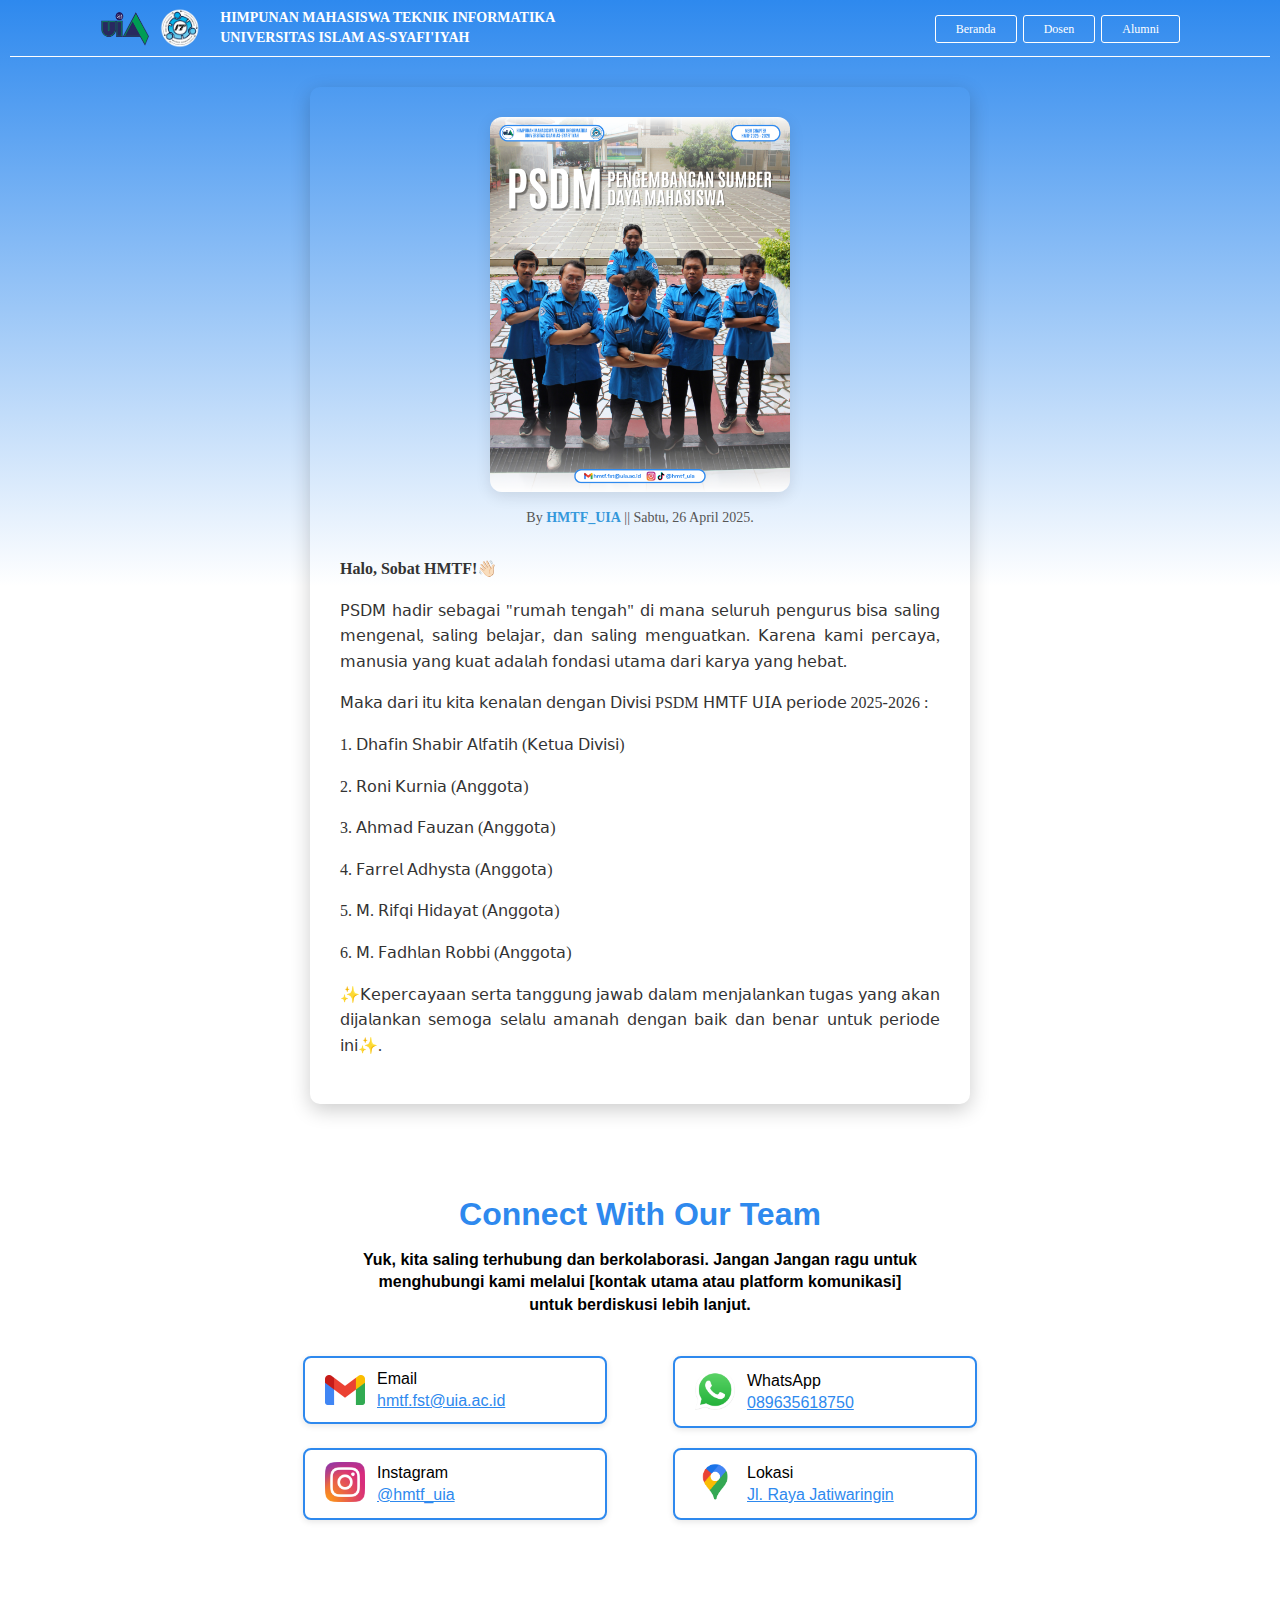
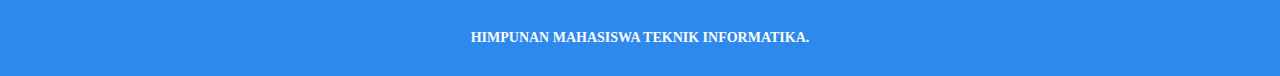
<file: KONTEN/Card_6.html>
<!DOCTYPE html>
<html lang="en">
<head>
     <meta charset="UTF-8">
     <meta name="viewport" content="width=device-width, initial-scale=1.0">
     <title>Divisi Pengembangan Sumber Daya Mahasiswa.</title>
     <link rel="stylesheet" href="../CSS/CardContent.css">
</head>
<body> <!-- body -->
     <!-- Header -->
     <div class="header">
          <div class="icon-header">
               <img src="../asset/Uia.png" alt="" class="logo">
               <img src="../asset/Informatika.png" alt="" class="logo">
               <!-- Teks Di samping logo dalam header -->
               <div class="judul-teks">
                    <h4>HIMPUNAN MAHASISWA TEKNIK INFORMATIKA</h4>
                    <h4>UNIVERSITAS ISLAM AS-SYAFI'IYAH</h4>
               </div>
               <!-- NavBar -->
                <ul class="navbar">
                    <li><a href="../index.html">Beranda</a></li>
                    <li><a href="../DOSEN/dosen.html">Dosen</a></li>
                    <li><a href="Alumni.html">Alumni</a></li>
                </ul>
          </div>
          <div class="garis"><hr></div>

          <!-- MAIN-CONTENT -->
          <div class="main-content">
               <div class="card">
                    <img src="../konten-information/PSDM.png" alt="">
                    <div class="label-by">
                         <p>By <a href="">HMTF_UIA</a> || Sabtu, 26 April 2025.</p>
                    </div>
               </div>
               <!--  -->
               <div class="information">
                    <p>Halo, Sobat HMTF!👋🏻</p>
                    <p>𝖯𝖲𝖣𝖬 𝗁𝖺𝖽𝗂𝗋 𝗌𝖾𝖻𝖺𝗀𝖺𝗂 "𝗋𝗎𝗆𝖺𝗁 𝗍𝖾𝗇𝗀𝖺𝗁" 𝖽𝗂 𝗆𝖺𝗇𝖺 𝗌𝖾𝗅𝗎𝗋𝗎𝗁 𝗉𝖾𝗇𝗀𝗎𝗋𝗎𝗌 𝖻𝗂𝗌𝖺 𝗌𝖺𝗅𝗂𝗇𝗀 𝗆𝖾𝗇𝗀𝖾𝗇𝖺𝗅, 
                         𝗌𝖺𝗅𝗂𝗇𝗀 𝖻𝖾𝗅𝖺𝗃𝖺𝗋, 𝖽𝖺𝗇 𝗌𝖺𝗅𝗂𝗇𝗀 𝗆𝖾𝗇𝗀𝗎𝖺𝗍𝗄𝖺𝗇. 𝖪𝖺𝗋𝖾𝗇𝖺 𝗄𝖺𝗆𝗂 𝗉𝖾𝗋𝖼𝖺𝗒𝖺, 𝗆𝖺𝗇𝗎𝗌𝗂𝖺 𝗒𝖺𝗇𝗀 𝗄𝗎𝖺𝗍 𝖺𝖽𝖺𝗅𝖺𝗁 𝖿𝗈𝗇𝖽𝖺𝗌𝗂 𝗎𝗍𝖺𝗆𝖺 𝖽𝖺𝗋𝗂 𝗄𝖺𝗋𝗒𝖺 𝗒𝖺𝗇𝗀 𝗁𝖾𝖻𝖺𝗍.</p>
                    <p>𝖬𝖺𝗄𝖺 𝖽𝖺𝗋𝗂 𝗂𝗍𝗎 𝗄𝗂𝗍𝖺 𝗄𝖾𝗇𝖺𝗅𝖺𝗇 𝖽𝖾𝗇𝗀𝖺𝗇 𝖣𝗂𝗏𝗂𝗌𝗂 PSDM 𝖧𝖬𝖳𝖥 𝖴𝖨𝖠 𝗉𝖾𝗋𝗂𝗈𝖽𝖾 2025-2026 :</p>
                    <p>1. 𝖣𝗁𝖺𝖿𝗂𝗇 𝖲𝗁𝖺𝖻𝗂𝗋 𝖠𝗅𝖿𝖺𝗍𝗂𝗁 (𝖪𝖾𝗍𝗎𝖺 𝖣𝗂𝗏𝗂𝗌𝗂)</p>
                    <p>2. 𝖱𝗈𝗇𝗂 𝖪𝗎𝗋𝗇𝗂𝖺 (𝖠𝗇𝗀𝗀𝗈𝗍𝖺)</p>
                    <p>3. 𝖠𝗁𝗆𝖺𝖽 𝖥𝖺𝗎𝗓𝖺𝗇 (𝖠𝗇𝗀𝗀𝗈𝗍𝖺)</p>
                    <p>4. 𝖥𝖺𝗋𝗋𝖾𝗅 𝖠𝖽𝗁𝗒𝗌𝗍𝖺 (𝖠𝗇𝗀𝗀𝗈𝗍𝖺)</p>
                    <p>5. 𝖬. 𝖱𝗂𝖿𝗊𝗂 𝖧𝗂𝖽𝖺𝗒𝖺𝗍 (𝖠𝗇𝗀𝗀𝗈𝗍𝖺)</p>
                    <p>6. 𝖬. 𝖥𝖺𝖽𝗁𝗅𝖺𝗇 𝖱𝗈𝖻𝖻𝗂 (𝖠𝗇𝗀𝗀𝗈𝗍𝖺)</p>
                    <p>✨𝖪𝖾𝗉𝖾𝗋𝖼𝖺𝗒𝖺𝖺𝗇 𝗌𝖾𝗋𝗍𝖺 𝗍𝖺𝗇𝗀𝗀𝗎𝗇𝗀 𝗃𝖺𝗐𝖺𝖻 𝖽𝖺𝗅𝖺𝗆 𝗆𝖾𝗇𝗃𝖺𝗅𝖺𝗇𝗄𝖺𝗇 𝗍𝗎𝗀𝖺𝗌 𝗒𝖺𝗇𝗀 𝖺𝗄𝖺𝗇 𝖽𝗂𝗃𝖺𝗅𝖺𝗇𝗄𝖺𝗇 𝗌𝖾𝗆𝗈𝗀𝖺 𝗌𝖾𝗅𝖺𝗅𝗎 𝖺𝗆𝖺𝗇𝖺𝗁 𝖽𝖾𝗇𝗀𝖺𝗇 𝖻𝖺𝗂𝗄 𝖽𝖺𝗇 𝖻𝖾𝗇𝖺𝗋 𝗎𝗇𝗍𝗎𝗄 𝗉𝖾𝗋𝗂𝗈𝖽𝖾 𝗂𝗇𝗂✨.</p>
               </div>
          </div>

          <!-- Contact -->
          <div class="container-contact">
               <h1>Connect With Our Team</h1>
               <h3>Yuk, kita saling terhubung dan berkolaborasi. Jangan Jangan ragu untuk<br>
                    menghubungi kami melalui [kontak utama atau platform komunikasi]<br>
                    untuk berdiskusi lebih lanjut.</h3>
                    <div class="information-contact">
                         <!-- Email -->
                         <div class="email">
                              <div class="card-contact">
                                   <img src="../icon-contact/email.png" alt="">
                                   <div class="info-contact">
                                        <p>Email</p>
                                        <a href="https://wasap.at/eKglDV">hmtf.fst@uia.ac.id</a>
                                   </div>
                              </div>
                         </div>
                         <!-- WhatsApp -->
                         <div class="whatsapp">
                              <div class="card-contact">
                                   <a href="https://wasap.at/eKglDV"><img src="../icon-contact/whatsapp.png" alt=""></a>
                                   <div class="info-contact">
                                        <p><a href="https://wasap.at/eKglDV">WhatsApp</a></p>
                                        <a href="https://wasap.at/eKglDV">089635618750</a>
                                   </div>
                              </div>
                         </div>
                         <!-- Instagram -->
                         <div class="instagram">
                              <div class="card-contact">
                                   <a href="https://www.instagram.com/hmtf_uia/?next=%2F"><img src="../icon-contact/instagram.png" alt=""></a>
                                   <div class="info-contact">
                                        <p><a href="https://www.instagram.com/hmtf_uia/?next=%2F">Instagram</a></p>
                                        <a href="https://www.instagram.com/hmtf_uia/?next=%2F">@hmtf_uia</a>
                                   </div>
                              </div>
                         </div>
                         <!-- Lokasi -->
                         <div class="lokasi">
                              <div class="card-contact">
                                   <a href="https://maps.app.goo.gl/jufPF3qQrmhJ5ao88"><img src="../icon-contact/lokasi.png" alt=""></a>
                                   <div class="info-contact">
                                        <p><a href="https://maps.app.goo.gl/jufPF3qQrmhJ5ao88">Lokasi</a></p>
                                        <a href="https://maps.app.goo.gl/jufPF3qQrmhJ5ao88">Jl. Raya Jatiwaringin</a>
                                   </div>
                              </div>
                         </div>
                    </div>
          </div>
          <!-- Footer -->
          <div class="footer">
               <p><a href="#" id="backToTop">HIMPUNAN MAHASISWA TEKNIK INFORMATIKA.</a></p>
          </div>
     </div>
     <script>
     document.getElementById("backToTop").addEventListener("click", function(e) {
     e.preventDefault();
     window.scrollTo({
          top: 0,
          behavior: 'smooth'
     });
     });
     </script>
</body>
</html>
</file>
<file: CSS/alumni.css>
html{
     scroll-behavior: smooth;
}
body{
     font-family: 'Times New Roman', Times, serif;
     background: linear-gradient(to bottom, #2e89ee 0%, white 35%);
     align-items: center;
     position: relative;
     padding: 0%;
     margin: 0%;
}
/* Gaya Umum untuk Header */
.icon-header {
    display: flex;
    align-items: center;
    justify-content: space-between;
    padding: 8px 100px;
    max-width: 1200px;
    margin: 0 auto;
}

/* Gaya untuk Logo */
.icon-header .logo {
    height: 40px;
    margin-right: 10px;
}

/* Gaya untuk Judul */
.judul-teks {
    display: flex;
    flex-direction: column;
    justify-content: center;
    margin-left: 10px;
    flex-grow: 1;
}

/* Judul styling */
.judul-teks h4 {
    margin: 0;
    font-size: 14px;
    font-weight: bold;
    line-height: 1.4;
    color: white;
}

/* Gaya Navigasi */
.navbar {
    list-style: none;
    display: flex;
    gap: 6px;
    margin: 0;
    padding: 0;
}

/* Gaya Tombol Navigasi */
.navbar li a {
    background-color: transparent;
    border: 1px solid white;
    color: white;
    padding: 6px 20px;
    text-decoration: none;
    font-size: 12px;
    border-radius: 3px;
    transition: background-color 0.3s, color 0.3s;
}

.navbar li a:hover {
    background-color: white;
    color: #2e89ee;
    font-weight: bold;
}

.garis{
     padding: 0 10px;
}
/* Garis Horizontal */
.garis hr {
    margin: 0;
    border: none;
    height: 1px;
    background-color: rgb(255, 255, 255);
}

.main-alumni {
  text-align: center;
  padding: 20px 0;
}

.main-alumni h2 {
  color: white;
  font-size: 30px;
  margin-bottom: 30px;
}

.pinture-alumni,
.picture-alumni {
  display: none;
}

.pinture-alumni:first-of-type {
  display: block;
}

.picture-alumni img {
  width: 100%;
  max-width: 700px;
  height: auto;
  border-radius: 10px;
  box-shadow: 0 0 15px rgba(0,0,0,0.2);
  transition: 0.5s ease-in-out;
}

.dot-container {
  text-align: center;
  margin-top: 15px;
  padding: 10px 0;
}

.dot {
  cursor: pointer;
  height: 40px;
  width: 40px;
  margin: 0 5px;
  border-radius: 50%;
  background-color: #ffffff;
  color: #2e89ee;
  display: inline-flex;
  align-items: center;
  justify-content: center;
  font-weight: 600;
  font-family: 'Segoe UI', sans-serif;
  font-size: 16px;
  border: 2px solid #2e89ee;
  transition: all 0.3s ease;
  box-shadow: 0 2px 5px rgba(0, 0, 0, 0.1);
}

.dot:hover {
  background-color: #2e89ee;
  color: #fff;
  border-color: #2e89ee;
  transform: scale(1.1);
}

.dot.active {
  background-color: #2e89ee;
  color: #fff;
  border-color: #2e89ee;
  box-shadow: 0 4px 10px #2e89ee;
}

.container-contact {
  max-width: 700px;
  margin: 0 auto;
  text-align: center;
  font-family: Arial, sans-serif;
  padding: 40px 20px;
}

.container-contact h1 {
  color: #2e89ee;
  font-weight: 700;
  font-size: 2rem;
  margin-bottom: 8px;
}

.container-contact h3 {
  font-weight: 600;
  font-size: 1rem;
  margin-bottom: 40px;
  line-height: 1.4;
}

.information-contact {
  display: grid;
  grid-template-columns: repeat(2, 1fr);
  gap: 20px 40px;
  justify-items: center;
}

.card-contact {
  display: flex;
  align-items: center;
  gap: 12px;
  border: 2px solid #2e89ee;
  border-radius: 8px;
  padding: 12px 20px;
  width: 260px;
  cursor: pointer;
  background-color: white; /* tambahan warna putih */
  box-shadow: 0 2px 6px rgba(0, 0, 0, 0.1); /* tambahan shadow */
  transition: box-shadow 0.3s ease;
}

.card-contact:hover {
  box-shadow: 0 0 10px #2e89ee;
}

.card-contact img {
  width: 40px;
  height: 40px;
  object-fit: contain; /* supaya proporsi tetap terjaga */
}


.info-contact {
  display: flex;
  flex-direction: column; /* supaya p dan a ditumpuk */
  align-items: flex-start; /* rata kiri */
  gap: 4px;
  margin: 0;
  padding: 0;
}

.info-contact p,
.info-contact a {
  margin: 0; /* hilangkan margin default */
  padding: 0;
  text-align: left; /* pastikan rata kiri */
}
.info-contact p a{
     color: rgb(0, 0, 0);
     text-decoration: none;
}
.info-contact a{
     color: #2e89ee;
}

.footer {
  background-color: #2e89ee;
  text-align: center;
  padding: 15px 0;
  font-weight: 600;
  font-size: 0.9rem;
  margin-top: 40px;
}
.footer p a{
     color: white;
     text-decoration: none;
     font-weight: bold;
     font-size: 14px;
     cursor: pointer;
}
</file>
<file: CSS/dosen.css>
html{
     scroll-behavior: smooth;
}

body{
     font-family: 'Times New Roman', Times, serif;
     background: linear-gradient(to bottom, #2e89ee 0%, white 35%);
     align-items: center;
     position: relative;
     padding: 0%;
     margin: 0%;
}
/* Gaya Umum untuk Header */
.icon-header {
    display: flex;
    align-items: center;
    justify-content: space-between;
    padding: 8px 100px;
    max-width: 1200px;
    margin: 0 auto;
}

/* Gaya untuk Logo */
.icon-header .logo {
    height: 40px;
    margin-right: 10px;
}

/* Gaya untuk Judul */
.judul-teks {
    display: flex;
    flex-direction: column;
    justify-content: center;
    margin-left: 10px;
    flex-grow: 1;
}

/* Judul styling */
.judul-teks h4 {
    margin: 0;
    font-size: 14px;
    font-weight: bold;
    line-height: 1.4;
    color: white;
}

/* Gaya Navigasi */
.navbar {
    list-style: none;
    display: flex;
    gap: 6px;
    margin: 0;
    padding: 0;
}

/* Gaya Tombol Navigasi */
.navbar li a {
    background-color: transparent;
    border: 1px solid white;
    color: white;
    padding: 6px 20px;
    text-decoration: none;
    font-size: 12px;
    border-radius: 3px;
    transition: background-color 0.3s, color 0.3s;
}

.navbar li a:hover {
    background-color: white;
    color: #2e89ee;
    font-weight: bold;
}

.garis{
     padding: 0 10px;
}
/* Garis Horizontal */
.garis hr {
    margin: 0;
    border: none;
    height: 1px;
    background-color: rgb(255, 255, 255);
}

/* main-content DOSEN */
.main-content {
    max-width: 1000px;
    margin: 0 auto;
    padding: 20px 20px;
}

/* Header Judul */
.dosen h2 {
    text-align: center;
    font-size: 30px;
    color: white;
    margin-bottom: 50px;
}

/* Layout baris dosen umum */
.dosen-1,
.dosen-2,
.dosen-3,
.dosen-4,
.dosen-5,
.dosen-6 {
    display: flex;
    align-items: center;
    justify-content: center;
    margin-bottom: 30px;
    gap: 40px;
}

/* Gambar dosen */
.picture img {
    width: 120px;
    height: 150px;
    object-fit: cover;
    background-color: #ccc;
}

/* Info dosen */
.info-dosen {
    background-color: #ebebeb;
    padding: 20px;
    width: 400px;
    text-align: center;
    border-radius: 5px;
}

.info-dosen h2 {
    font-size: 16px;
    font-weight: bold;
    text-transform: uppercase;
    margin: 0 0 10px 0;
}

.info-dosen p {
    margin: 4px 0;
    font-size: 14px;
    color: #333;
}

/* Baris dosen dengan posisi gambar di kanan */
.dosen-2,
.dosen-4,
.dosen-6 {
    flex-direction: row;
}

.container-contact {
  max-width: 700px;
  margin: 0 auto;
  text-align: center;
  font-family: Arial, sans-serif;
  padding: 40px 20px;
}

.container-contact h1 {
  color: #2e89ee;
  font-weight: 700;
  font-size: 2rem;
  margin-bottom: 8px;
}

.container-contact h3 {
  font-weight: 600;
  font-size: 1rem;
  margin-bottom: 40px;
  line-height: 1.4;
}

.information-contact {
  display: grid;
  grid-template-columns: repeat(2, 1fr);
  gap: 20px 40px;
  justify-items: center;
}

.card-contact {
  display: flex;
  align-items: center;
  gap: 12px;
  border: 2px solid #2e89ee;
  border-radius: 8px;
  padding: 12px 20px;
  width: 260px;
  cursor: pointer;
  background-color: white; /* tambahan warna putih */
  box-shadow: 0 2px 6px rgba(0, 0, 0, 0.1); /* tambahan shadow */
  transition: box-shadow 0.3s ease;
}

.card-contact:hover {
  box-shadow: 0 0 10px #2e89ee;
}

.card-contact img {
  width: 40px;
  height: 40px;
  object-fit: contain; /* supaya proporsi tetap terjaga */
}


.info-contact {
  display: flex;
  flex-direction: column; /* supaya p dan a ditumpuk */
  align-items: flex-start; /* rata kiri */
  gap: 4px;
  margin: 0;
  padding: 0;
}

.info-contact p,
.info-contact a {
  margin: 0; /* hilangkan margin default */
  padding: 0;
  text-align: left; /* pastikan rata kiri */
}
.info-contact p a{
     color: rgb(0, 0, 0);
     text-decoration: none;
}
.info-contact a{
     color: #2e89ee;
}

.footer {
  background-color: #2e89ee;
  text-align: center;
  padding: 15px 0;
  font-weight: 600;
  font-size: 0.9rem;
  margin-top: 40px;
}
.footer p a{
     color: white;
     text-decoration: none;
     font-weight: bold;
     font-size: 14px;
     cursor: pointer;
}
</file>
<file: CSS/CardContent.css>
html{
  scroll-behavior: smooth;
}
body{
     font-family: 'Times New Roman', Times, serif;
     background: linear-gradient(to bottom, #2e89ee 0%, white 35%);
     align-items: center;
     position: relative;
     padding: 0%;
     margin: 0%;
}
/* Gaya Umum untuk Header */
.icon-header {
    display: flex;
    align-items: center;
    justify-content: space-between;
    padding: 8px 100px;
    max-width: 1200px;
    margin: 0 auto;
}

/* Gaya untuk Logo */
.icon-header .logo {
    height: 40px;
    margin-right: 10px;
}

/* Gaya untuk Judul */
.judul-teks {
    display: flex;
    flex-direction: column;
    justify-content: center;
    margin-left: 10px;
    flex-grow: 1;
}

/* Judul styling */
.judul-teks h4 {
    margin: 0;
    font-size: 14px;
    font-weight: bold;
    line-height: 1.4;
    color: white;
}

/* Gaya Navigasi */
.navbar {
    list-style: none;
    display: flex;
    gap: 6px;
    margin: 0;
    padding: 0;
}

/* Gaya Tombol Navigasi */
.navbar li a {
    background-color: transparent;
    border: 1px solid white;
    color: white;
    padding: 6px 20px;
    text-decoration: none;
    font-size: 12px;
    border-radius: 3px;
    transition: background-color 0.3s, color 0.3s;
}

.navbar li a:hover {
    background-color: white;
    color: #2e89ee;
    font-weight: bold;
}

.garis{
     padding: 0 10px;
}
/* Garis Horizontal */
.garis hr {
    margin: 0;
    border: none;
    height: 1px;
    background-color: rgb(255, 255, 255);
}

.main-content {
    max-width: 600px;
    margin: 30px auto;
    padding: 30px;
    border-radius: 10px;
    box-shadow: 0 6px 20px rgba(0, 0, 0, 0.2);
}

.card {
    text-align: center;
    margin-bottom: 30px;
}

.card img {
    max-width: 50%;
    border-radius: 12px;
    box-shadow: 0 4px 15px rgba(0, 0, 0, 0.1);
}

.label-by {
    margin-top: 10px;
    font-size: 14px;
    color: #555;
}

.label-by a {
    color: #3498db;
    text-decoration: none;
    font-weight: bold;
}

.label-by a:hover {
    text-decoration: underline;
}

.information p {
    font-size: 16px;
    line-height: 1.6;
    margin-bottom: 16px;
    color: #333;
    text-align: justify;
}

.information p:first-child {
    font-weight: bold;
    font-size: 16px;
}

.container-contact {
  max-width: 700px;
  margin: 0 auto;
  text-align: center;
  font-family: Arial, sans-serif;
  padding: 40px 20px;
}

.container-contact h1 {
  color: #2e89ee;
  font-weight: 700;
  font-size: 2rem;
  margin-bottom: 8px;
}

.container-contact h3 {
  font-weight: 600;
  font-size: 1rem;
  margin-bottom: 40px;
  line-height: 1.4;
}

.information-contact {
  display: grid;
  grid-template-columns: repeat(2, 1fr);
  gap: 20px 40px;
  justify-items: center;
}

.card-contact {
  display: flex;
  align-items: center;
  gap: 12px;
  border: 2px solid #2e89ee;
  border-radius: 8px;
  padding: 12px 20px;
  width: 260px;
  cursor: pointer;
  background-color: white; /* tambahan warna putih */
  box-shadow: 0 2px 6px rgba(0, 0, 0, 0.1); /* tambahan shadow */
  transition: box-shadow 0.3s ease;
}

.card-contact:hover {
  box-shadow: 0 0 10px #2e89ee;
}

.card-contact img {
  width: 40px;
  height: 40px;
  object-fit: contain; /* supaya proporsi tetap terjaga */
}


.info-contact {
  display: flex;
  flex-direction: column; /* supaya p dan a ditumpuk */
  align-items: flex-start; /* rata kiri */
  gap: 4px;
  margin: 0;
  padding: 0;
}

.info-contact p,
.info-contact a {
  margin: 0; /* hilangkan margin default */
  padding: 0;
  text-align: left; /* pastikan rata kiri */
}
.info-contact p a{
     color: rgb(0, 0, 0);
     text-decoration: none;
}
.info-contact a{
     color: #2e89ee;
}

.footer {
  background-color: #2e89ee;
  text-align: center;
  padding: 15px 0;
  font-weight: 600;
  font-size: 0.9rem;
  margin-top: 40px;
}
.footer p a{
     color: white;
     text-decoration: none;
     font-weight: bold;
     font-size: 14px;
     cursor: pointer;
}
</file>
